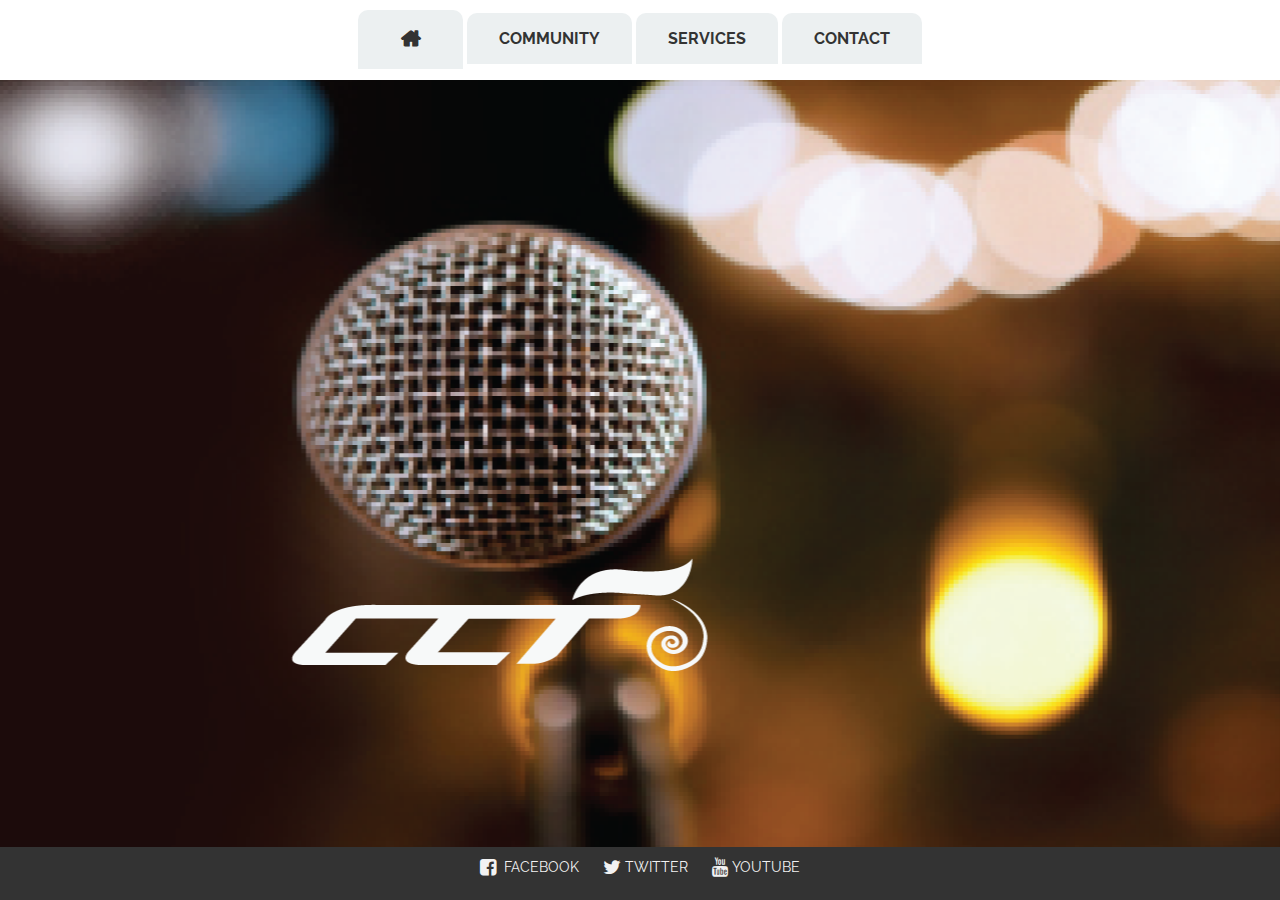
<file: projects/ccf/index.html>
<!doctype html> 
<html>    
    <head>     
        <meta charset="utf-8"> 
        <title>HOME</title>    
        <!-- Created by Asey Lio  --> 
        <meta name="description" content="">
        <meta name="viewport" content="width=device-width, initial-scale=1">
        <link rel="apple-touch-icon" href="apple-touch-icon.png">
        <!-- Place favicon.ico in the root directory -->
        <link rel="stylesheet" type="text/css" href="//fonts.googleapis.com/css?family=Raleway" />
        <link href="https://fonts.googleapis.com/css?family=Sansita+One" rel="stylesheet">
        <link rel="stylesheet" href="css/font_awesome/css/font-awesome.min.css">        
        <link rel="stylesheet" href="css/main.css">
        <link rel="stylesheet" href="css/custom.css">  
        <link rel="stylesheet" href="css/audio-player.css"> 
    </head>   
    <body>                
       <header class="clearfix">         
          <div class="header-wrapper clearfix">   
            <i class="fa fa-bars fa-lg" id="hamburger"></i>
          </div>             
          <nav id="cbp-hrmenu" class="cbp-hrmenu hamburger">
            <ul class="sub-menu">                              
              <li class="church">                
                <a href="index.html" id="churchClick" class="fa fa-home fa-lg"></a>
                <div class="cbp-hrsub">
                  <div class="cbp-hrsub-inner"> 
                    <h1><a href="index.html">What's On?</a></h1> 
                    <div>                    
                      <ul>
                        <li><a href="#freedom" class="slide-section" style="font-weight:bold"></a></li>
                      </ul>               
                    </div>
                    <div>                    
                      <ul>
                        <li><a href="#freedom" class="slide-section">Freedom</a></li>
                      </ul>               
                    </div>
                    <div>                     
                      <ul>
                        <li><a href="#marriage" class="slide-section">Music</a></li>
                      </ul>                   
                    </div>
                    <div>                     
                      <ul> 
                        <li><a href="#youth" class="slide-section">Youth</a></li>
                      </ul>                     
                    </div>                
                </div><!-- /cbp-hrsub -->
              </li>
             <li class="comm">
                <a href="community.html" id="commClick">COMMUNITY</a>
                <div class="cbp-hrsub">
                  <div class="cbp-hrsub-inner">
                    <h1><a href="community.html">Who Are We?</a></h1> 
                    <div>                    
                      <ul>
                        <li><a href="#freedom" class="slide-section" style="font-weight:bold"></a></li>
                      </ul>               
                    </div>
                    <div>                     
                      <ul>
                        <li><a href="#pastors">Organisation</a></li>
                      </ul>                     
                    </div>
                    <div>                      
                      <ul>
                        <li><a href="#team">Team</a></li>
                      </ul>                     
                    </div><!-- /cbp-hrsub-inner -->
                </div><!-- /cbp-hrsub -->
              </li>
              <li class="opshop"> 
                <a href="service.html" id="opshopClick">SERVICES</a>
                <div class="cbp-hrsub">
                  <div class="cbp-hrsub-inner"> 
                    <h1><a href="opshop.html">Discover</a></h1> 
                    <div>                    
                      <ul>
                        <li><a href="#freedom" class="slide-section" style="font-weight:bold"></a></li>
                      </ul>               
                    </div>                  
                    <div>                    
                      <ul>
                        <li><a href="#apparel">Budgeting</a></li>
                      </ul> 
                    </div>
                    <div>                     
                      <ul>
                        <li><a href="#furniture">Kitchen</a></li>
                      </ul>
                    </div>
                    <div>                      
                      <ul> 
                        <li><a href="#shoes">Opshop</a></li>
                      </ul> 
                    </div>
                    <div>                    
                      <ul>
                        <li><a href="#tools">Youth Programmes</a></li>
                      </ul>
                    </div>
                  </div><!-- /cbp-hrsub-inner -->
                </div><!-- /cbp-hrsub -->
              </li> 
               <li class="cont">
                <a href="contact.html" id="contactClick">CONTACT</a>
                <div class="cbp-hrsub">
                  <div class="cbp-hrsub-inner"> 
                    <h1><a href="contact.html">Connect</a></h1> 
                    <div>                    
                      <ul>
                        <li><a href="#freedom" class="slide-section" style="font-weight:bold"></a></li>
                      </ul>               
                    </div>
                    <div>                     
                      <ul> 
                        <li><a href="#follow">Follow Us</a></li>
                      </ul> 
                    </div> 
                    <div>                   
                      <ul>
                        <li><a href="#location">Location</a></li>
                      </ul>                      
                    </div>
                    <div>                     
                      <ul>
                        <li><a href="#office">Office</a></li>
                      </ul>
                    </div>
                  </div><!-- /cbp-hrsub-inner -->
                </div><!-- /cbp-hrsub -->
              </li>
            </ul>
          </nav>          
        </header>    

        <main class="parallax">    
          <!-- <div class="se-pre-con"></div>       -->
            <div id="group1" class="parallax__group">
              <section id="home2">                    
                <div class="parallax__layer parallax__layer--base"></div> 
              </section>              
            </div>

            <div id="freedom" class="parallax__group">
              <section id="community2">
                <div class="parallax__layer parallax__layer--base">
                  <!-- <div class="asideRight">CONTENT</div> -->
                </div>

                <div class="parallax__layer parallax__layer--back">
                  <div class="title">FREEDOM<br><br>
                    Therapy | Potluck | Fun Nights<br><br><br><p>
                    Lorem ipsum dolor sit amet, consectetur adipisicing elit. Eum eveniet eligendi deleniti totam. 
                    </p>
                  </div>
                </div>
              </section>           
            </div>           
            
            <div id="marriage" class="parallax__group">  
              <section id="church2">
                <div class="parallax__layer parallax__layer--fore">
                  <!-- <div class="asideRight">CONTENT</div> -->
                </div>
                <div class="parallax__layer parallax__layer--base">
                 <svg id="curveUpColor" xmlns="http://www.w3.org/2000/svg" version="1.1" width="100%" height="100" viewBox="0 0 100 100" fill="#ecf0f1" preserveAspectRatio="none" style="margin-top:-142px">
                  <path d="M0 100 C 20 0 50 0 100 100 Z"/> 
                </svg>                           
                  <div class="title">MUSIC<br><br>
                      Connect | Get Involved | Community<br><br><br>
                    <p>
                    Lorem ipsum dolor sit amet, consectetur adipisicing elit. Debitis suscipit esse, reiciendis deleniti. 
                    </p>
                  </div>
                </div>
              </section>  
              <svg id="curveDownColor" xmlns="http://www.w3.org/2000/svg" version="1.1" width="100%" height="100" viewBox="0 0 100 100" fill="#ecf0f1" preserveAspectRatio="none">
                <path d="M0 0 C 50 100 80 100 100 0 Z"/> <!-- ### section -->
              </svg>            
            </div>

            <div id="youth" class="parallax__group">
              <section id="gallery2">
                <div class="parallax__layer parallax__layer--base">
                  <!-- <div class="asideLeft">IMGS</div> -->
                </div>
                <div class="parallax__layer parallax__layer--back">
                  <div class="title">YOUTH<br><br>
                  10 - 12yrs | 13 - 18yrs | 19yrs +
                  </div><br><br>
                </div>
                <div id="gallery2" class="parallax__layer parallax__layer--deep">
                </div>
              </section>
            </div>          

        </main>
        <footer>
          <div class="nav-menu" class="clearfix">
                  <a href="#">
                    <i class="fa fa-facebook-square fa-lg" aria-hidden="true"></i><span>&nbsp;&nbsp;FACEBOOK</span>
                  </a>               
                  <a href="#">
                    <i class="fa fa-twitter fa-lg" aria-hidden="true"></i><span class="sm"><span>&nbsp;TWITTER</span>
                  </a>
                  <a href="#">
                    <i class="fa fa-youtube fa-lg" aria-hidden="true"></i><span>&nbsp;YOUTUBE</span>
                  </a>             
            </div>
        </footer>         
    
        <script src="js/jquery-3.1.1.min.js"></script>
        <script src="js/cross-browser.js"></script>
        <script src="js/main.js"></script>           
    </body>   
</html>
</file>
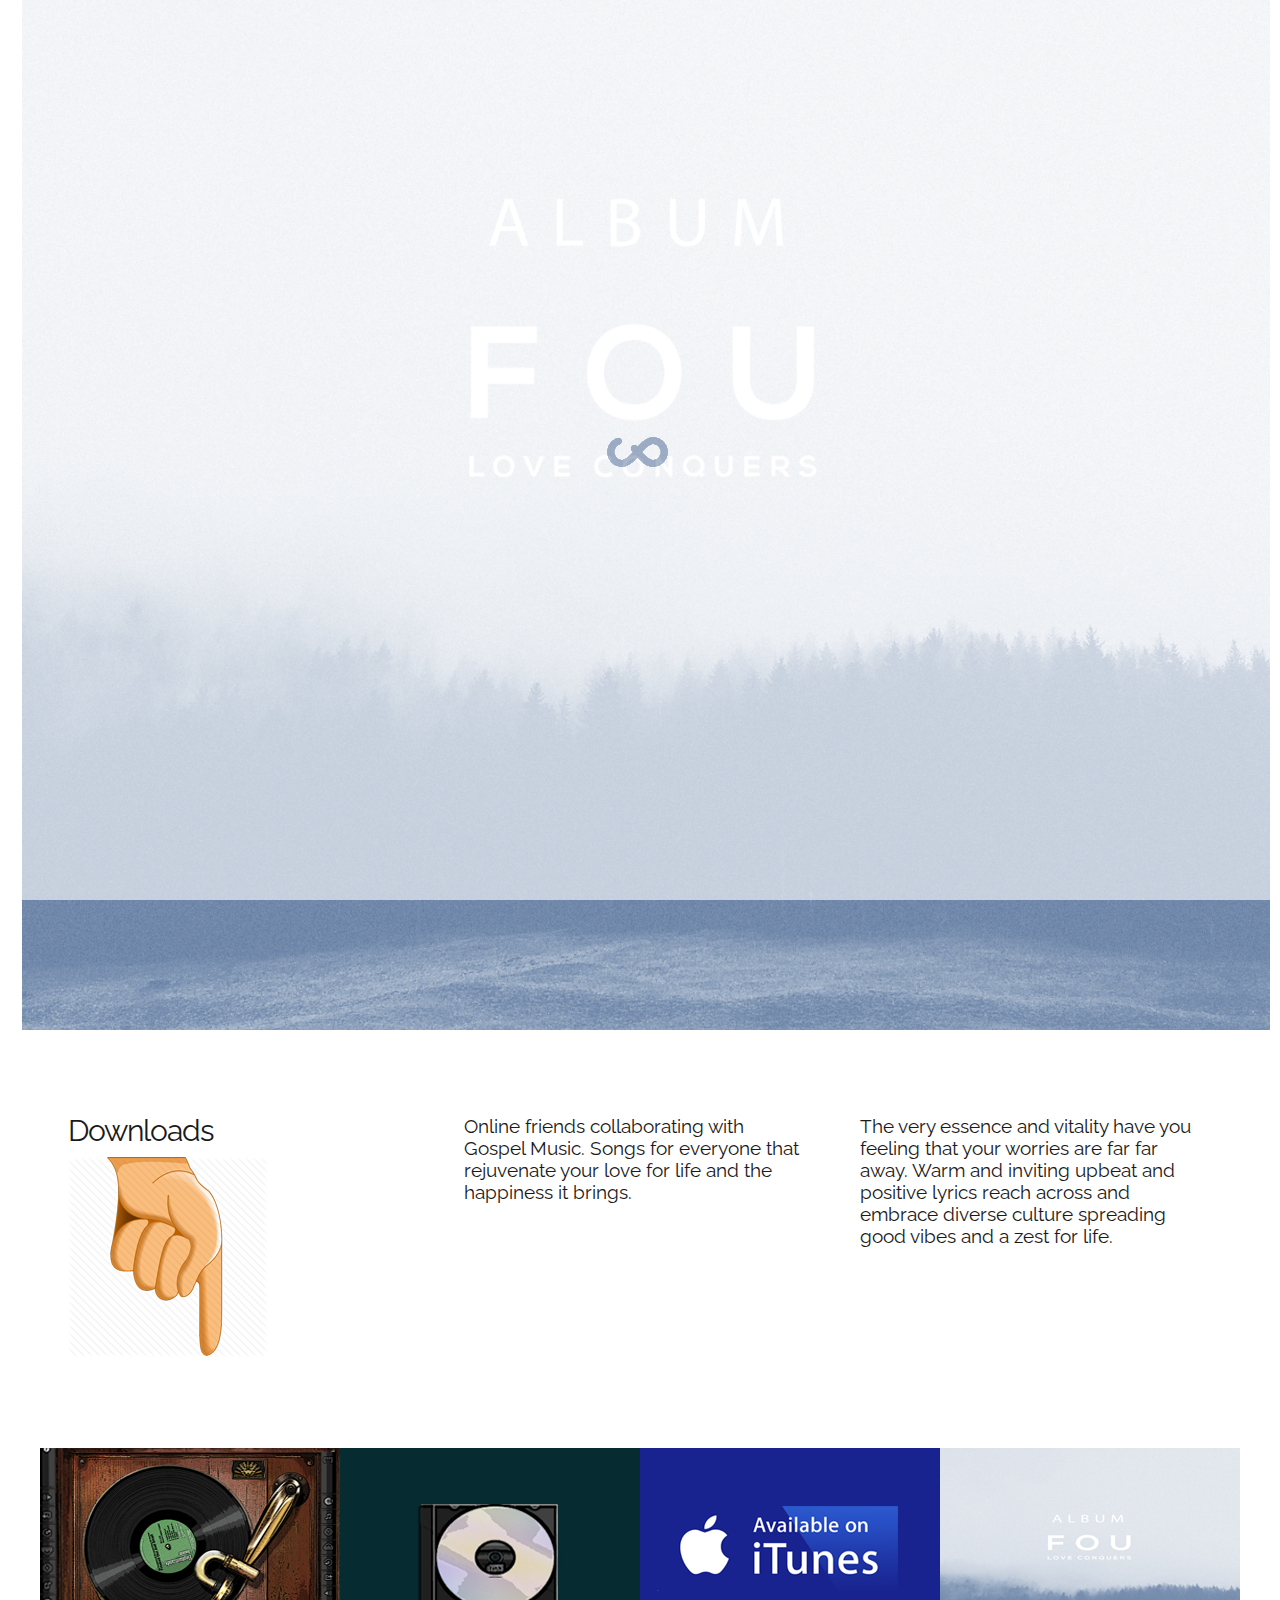
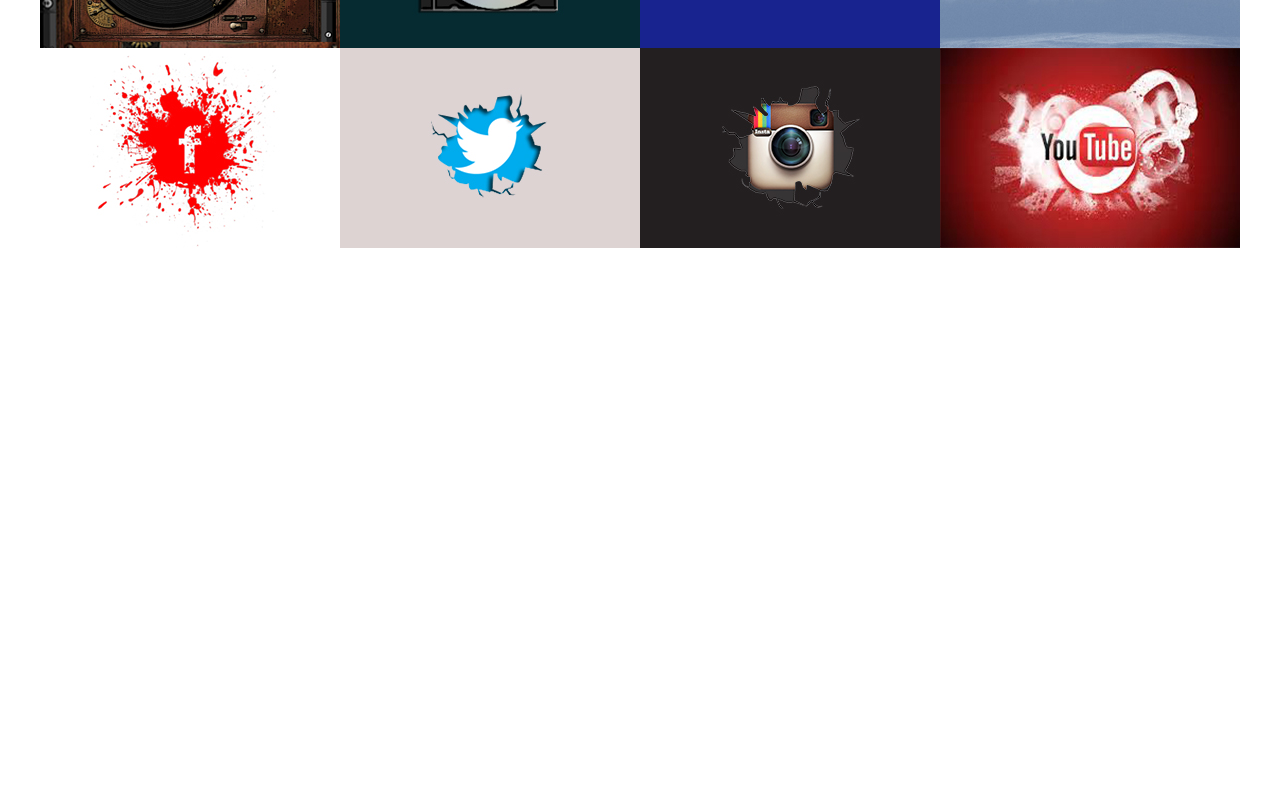
<file: projects/fou/index.html>
<!doctype html>
<html>
<head> 
    <meta charset="utf-8">
    <title>Fou</title>
    <meta name="viewport" content="width=device-width, initial-scale=1.0, maximum-scale=1"> 
    <link rel="stylesheet" type="text/css" href="http://fonts.googleapis.com/css?family=Raleway" />       
    <link rel="stylesheet" href="files/css/style.css">
</head>
<body> 
<!-- WRAPPER -->
<div class="wrapper"> 
    <div id="home">
        <img src="files/images/Theme12.jpg">        
    </div>
    <div class="heading section">
        <!-- <h1><span>New Album</span></h1> -->
        <!-- <hr> -->
    </div>
    <!-- CONTENT --> 
    <div class="content">
        <!-- section -->
        <div class="section">
            <div class="col span_4_of_12">
                <h3>Downloads</h3>
                <img src="files/images/finger.png">
            </div>
            <div class="col span_4_of_12">
                <p>Online friends collaborating with Gospel Music. Songs for everyone that rejuvenate your love for life and the happiness it brings. </p>
            </div>
            <div class="col span_4_of_12">
                <p>The very essence and vitality have you feeling that your worries are far far away. Warm and inviting upbeat and positive lyrics reach across and embrace diverse culture spreading good vibes and a zest for life. </p>
            </div>
        </div>
        <!-- /.section -->
        <!-- section: PORTFOLIO -->
        <div class="section portfolio">
            <div class="work">
                <img src="files/images/works/work-3.jpg" alt="">
                <div class="mask">                    
                    <a href="http://fou-music.bandcamp.com/album/vinyl-limited-edition-ep" target="_blank">VINYL <br>EP Limited Edition </a>
                </div>
            </div>
            <div class="work">
                <img src="files/images/works/work-4.jpg" alt="">
                <div class="mask">
                    <!--<a href="http://members.cdbaby.com/cd-baby-cost.aspx" target="_blank">Available in CD</a>-->
                    <a href="https://fou-music.bandcamp.com/album/cd-limited-edition-ep" target="_blank">CD <br>EP Limited Edition</a>
                </div>
            </div>
              <div class="work">
                <img src="files/images/works/work-2.jpg" alt="">
                <div class="mask">                    
                    <a href="https://itunes.apple.com/au/album/the-nails/id1141553636?i=1141553995" target="_blank">Compilation Album</a>
                </div>
            </div> 
              <div class="work">
                <img src="files/images/works/work-11.jpg" alt="">
                <div class="mask">
                    <a href="https://itunes.apple.com/us/album/love-conquers/id1158505453" target="_blank">Itunes<br>"Album" Release</a>                   
                </div>
            </div>
            <div class="work">
                <img src="files/images/works/work-5.jpg" alt="">
                <div class="mask">
                    <a href="https://www.facebook.com/pages/FOU/142984872416490?sk=timeline&ref=page_internal" alt="" style="border-left:1px solid grey;" target="_blank">follow us</a>
                </div>
            </div>
            <div class="work">
                <img src="files/images/works/work-6.jpg" alt="">
                <div class="mask">
                    <a href="https://twitter.com/fou_1" target="_blank">follow for follow</a>
                </div>
            </div>
            <div class="work">
                <img src="files/images/works/work-7.jpg" alt="">
                <div class="mask">
                    <a href="https://instagram.com/fou_music" target="_blank">follow us</a>
                </div>
            </div>
            <div class="work">
                <img src="files/images/works/work-8.jpg" alt="">
                <div class="mask">
                    <a href="https://www.youtube.com/user/fon8r/videos" target="_blank">Videos</a>
                </div>
            </div>           
        </div>       
        <!-- section: PORTFOLIO -->
        <div class="section services aligned center">          
           <!--  <div class="col span_4_of_12">
                <h4>Songwriting</h4>
                <p class="fs18">Previously signed to Pagan Records | EMI as a songwriter</p>
            </div>
            <div class="col span_4_of_12">
                <h4>Music Production</h4>
                <p>Worked with New Zealand's Elite</p>
            </div>
            <div class="col span_4_of_12">
                <h4>Music Licensing</h4>
                <p class="fs18">Radio & TV</p>
            </div> -->
        </div>
        <!-- /.services -->
    </div>
    <!-- /.content -->
    <div class="fpadding cf"></div>
</div>
<!-- /.wrapper -->
<!-- FOOTER -->
<footer class="footer">
    <div class="section">
        <div class="col span_5_of_12 auto">
            <h5>FOU</h5>
            <p>Radio Friendly Music &copy; 2016</p>            
        </div>
    </div>
</footer>
<!-- /.footer -->
<!-- Preloader -->
<div class="preloader"></div>
<script src="files/js/jquery-2.1.3.min.js"></script>
<script src="files/js/jquery.plugins.js"></script>
<script src="files/js/custom.js"></script>
</body>
</html>
</file>
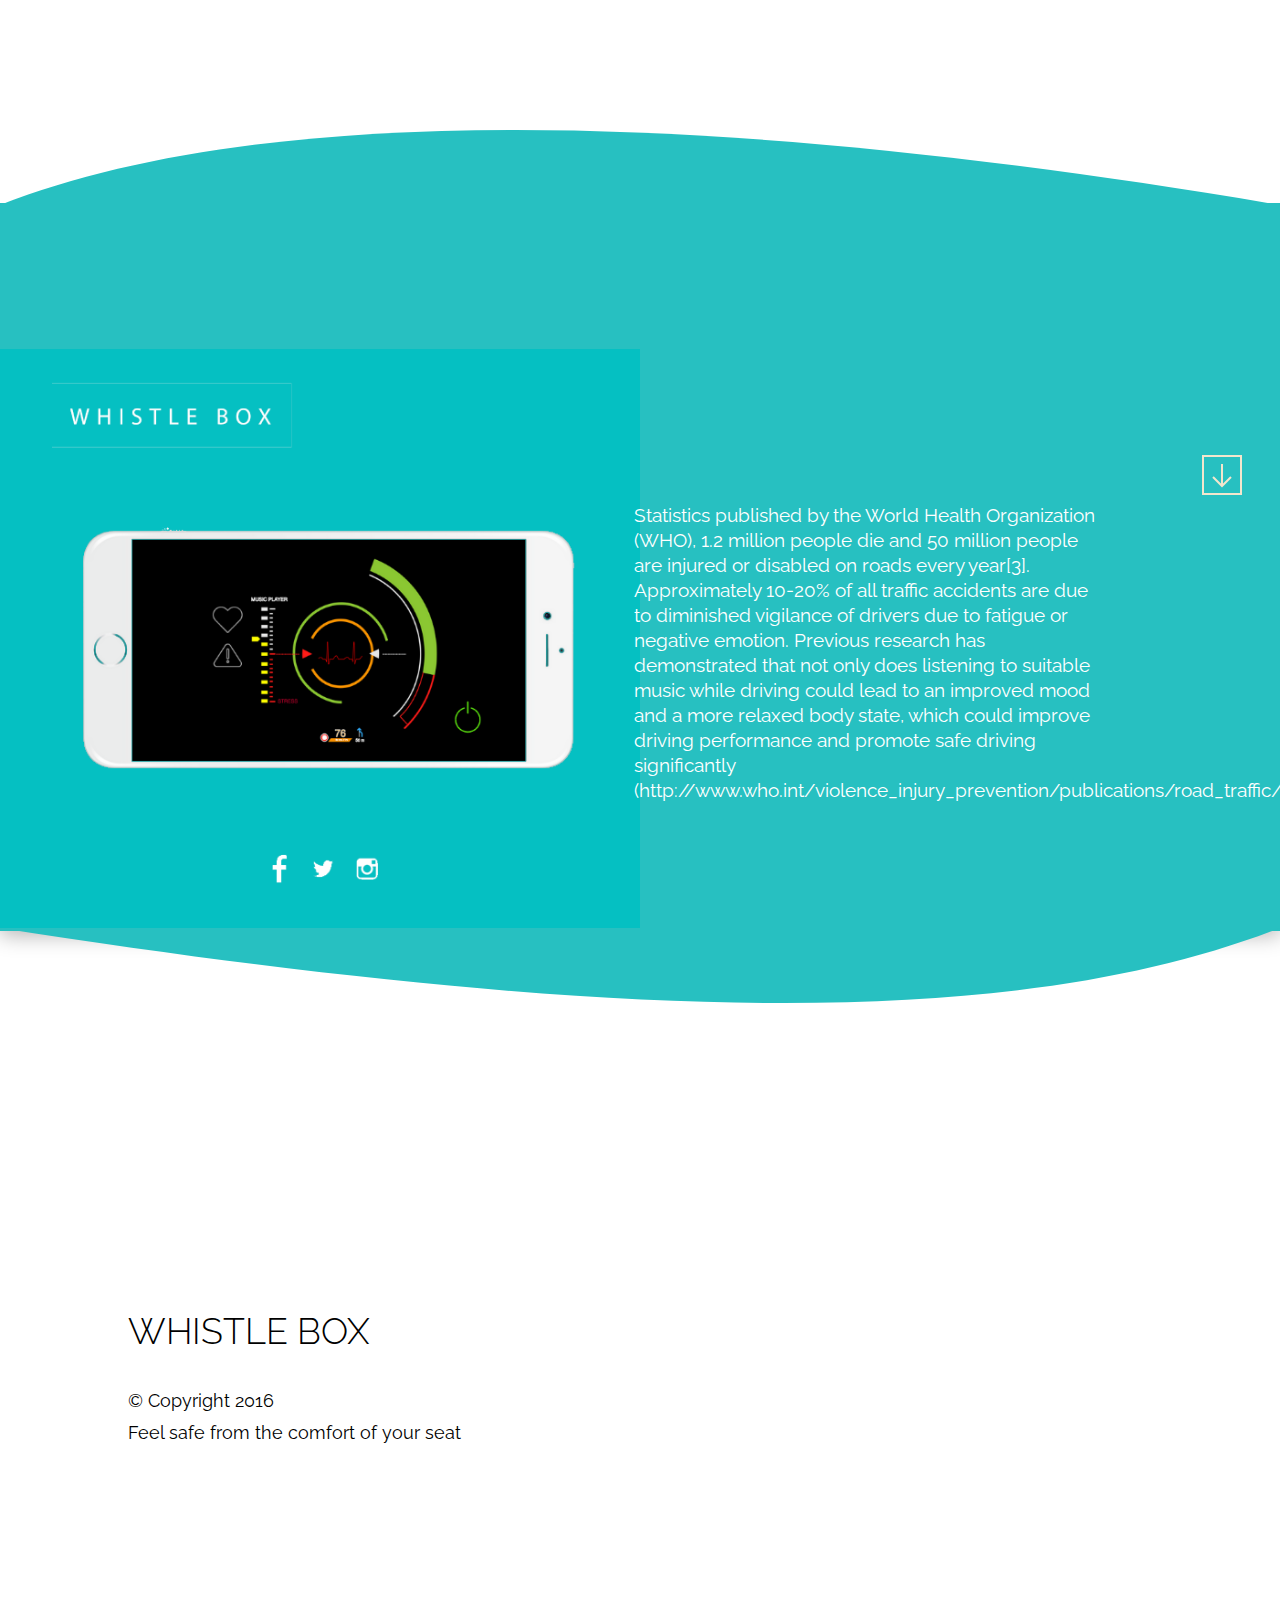
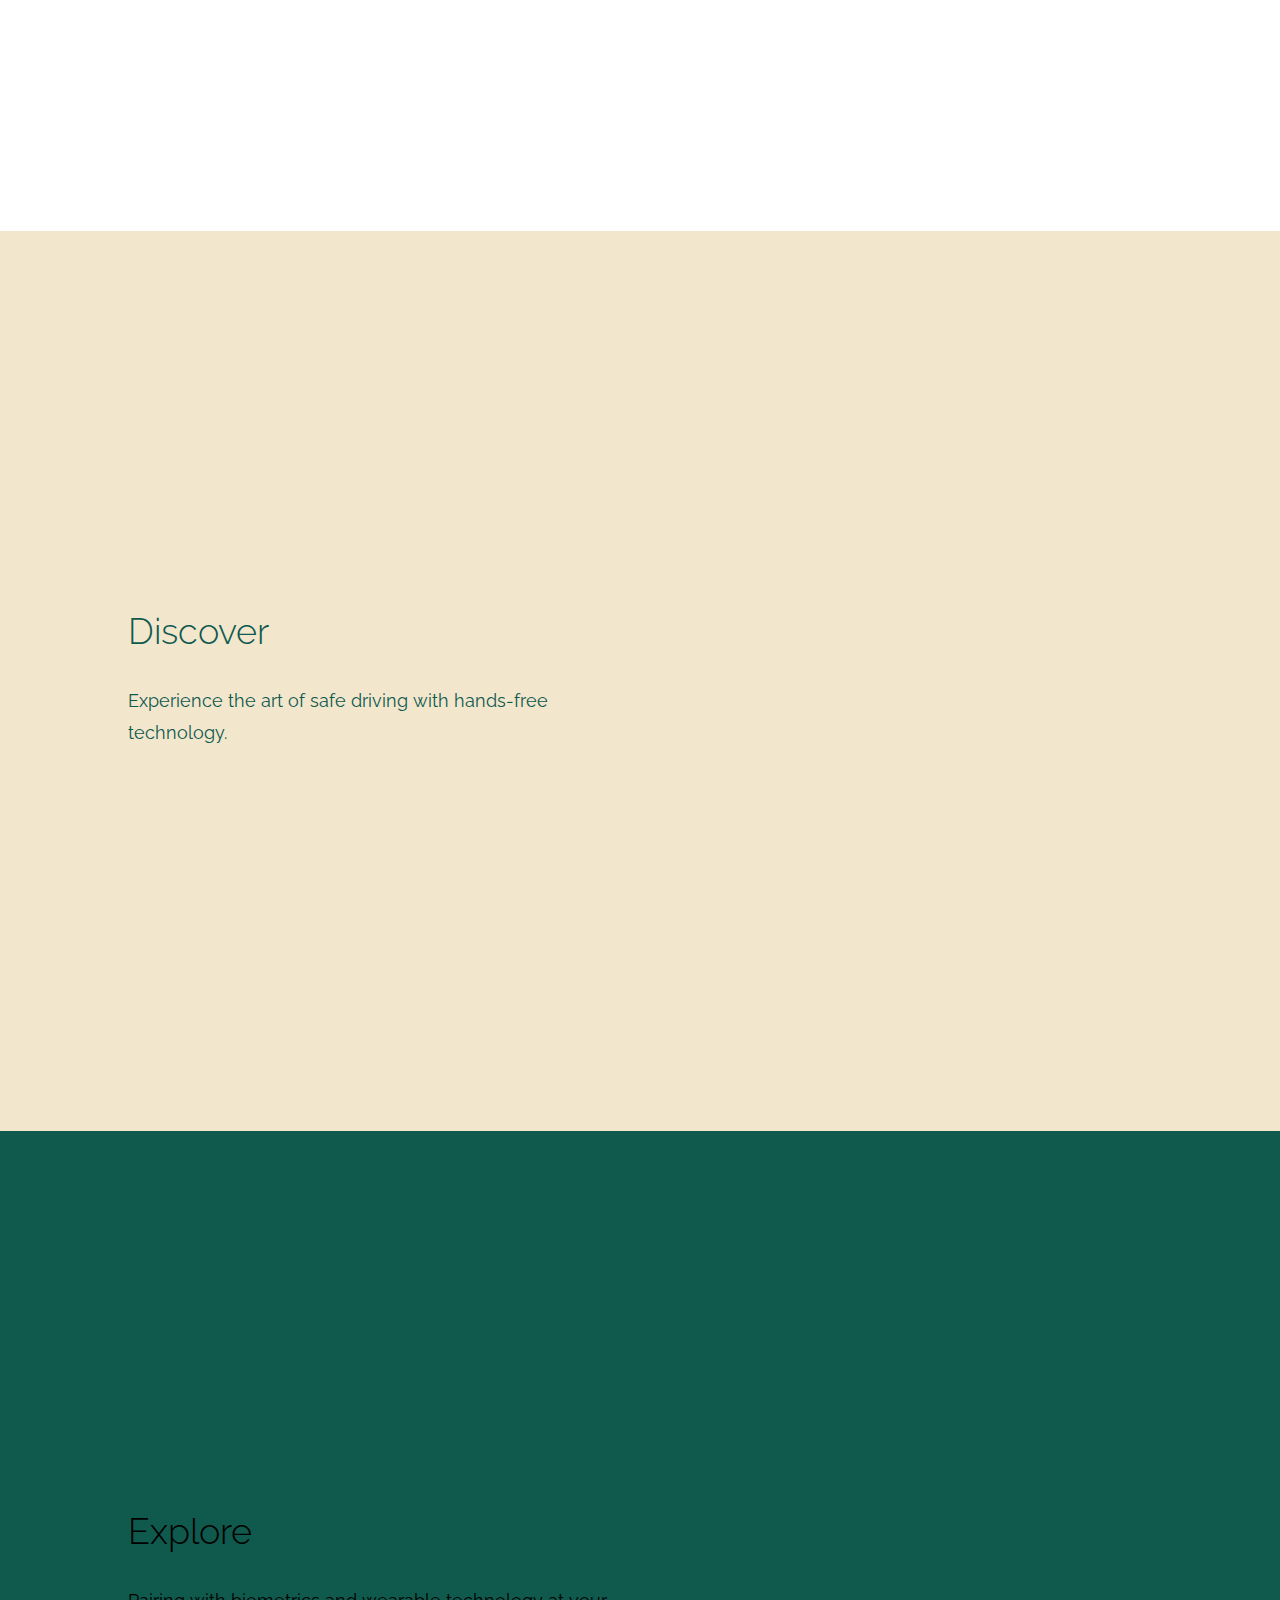
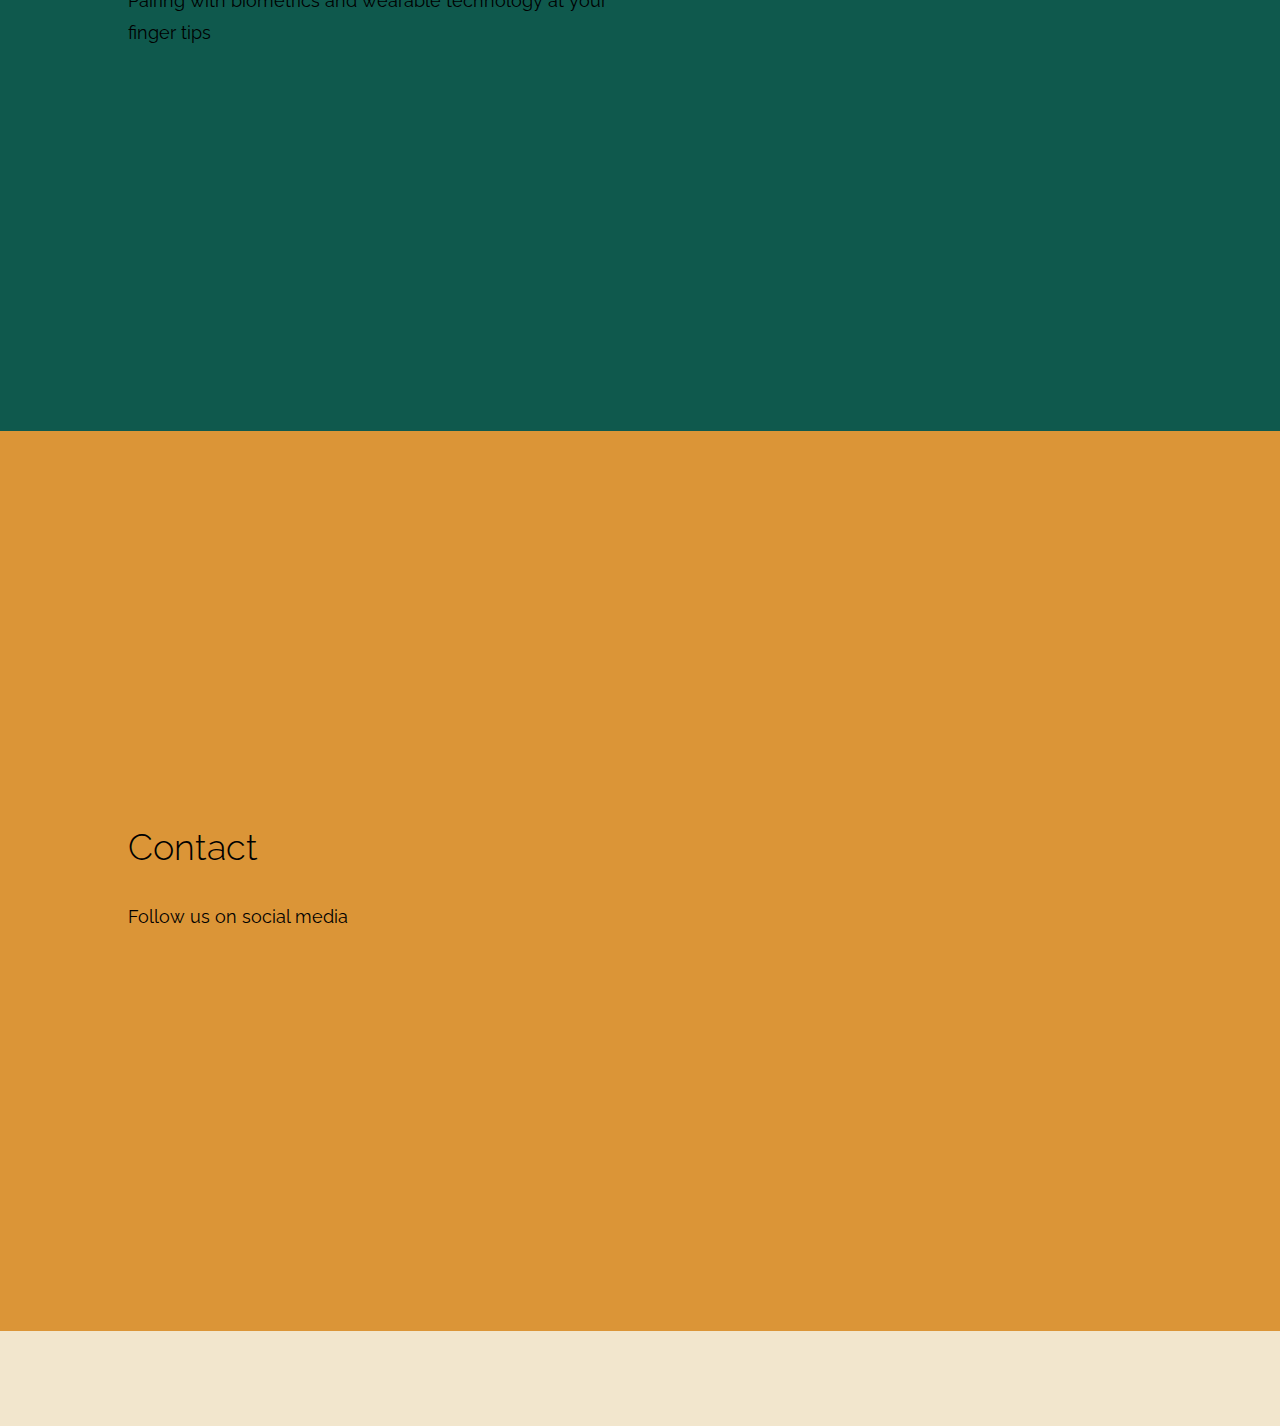
<file: projects/whistlebox/index.html>
<!doctype html>
<html lang="en" class="no-js">
<head>  
	<meta charset="UTF-8">
	<meta name="viewport" content="width=device-width, initial-scale=1">
	<link rel="stylesheet" type="text/css" href="//fonts.googleapis.com/css?family=Raleway" />

	<link rel="stylesheet" href="css/reset.css"> <!-- CSS reset -->
	<link rel="stylesheet" href="css/style.css"> <!-- Resource style -->
	<script src="js/modernizr.js"></script> <!-- Modernizr -->
  	
	<title>Whistle Box</title> 
</head>  
<body>
	<div id="gap"></div>
	<header class="cd-header" data-type="slider-item" style="background-color:#fff; margin-top:-245px;">		
		<svg id="curveUpColor" xmlns="http://www.w3.org/2000/svg" version="1.1" width="100%" height="100" viewBox="0 0 100 100" fill="#27c0c1" preserveAspectRatio="none" style="margin-top:200px;">
                  <path d="M0 100 C 20 0 54 0 100 100 Z"/> 
                </svg> 
		<!-- <h1>Prototype</h1> -->
		<div id="fillIt" style="background-color:#27c0c1; margin-top:-5px;">
			<img src="img/6.png" alt="img01" style="width:50%; margin-top:146px;">	
			<p>
					Statistics published by the World Health Organization (WHO), 1.2 million people die and 50 million people are injured or disabled on roads every year[3]. Approximately 10-20% of all traffic accidents are due to diminished vigilance of drivers due to fatigue or negative emotion. Previous research has demonstrated that not only does listening to suitable music while driving could lead to an improved mood and a more relaxed body state, which could improve driving performance and promote safe driving significantly 
					(http://www.who.int/violence_injury_prevention/publications/road_traffic/world_report/summary_en_rev.pdf)
				</p>						
		</div>
		<!-- <img src="img/6.png" alt="img01" style="width:40%; margin-top:-4px;"> -->
		<svg id="curveDownColor" xmlns="http://www.w3.org/2000/svg" version="1.1" width="100%" height="100" viewBox="0 0 100 100" fill="#27c0c1" preserveAspectRatio="none" style="position:absolute; margin-top:-3px; margin-left:-0px;">
                <path d="M0 0 C 50 100 80 100 100 0 Z"/> <!-- ### section -->
              </svg> 
	</header>
	
	<section class="cd-fixed-background img-1" data-type="slider-item">
		<div class="cd-content">
			<h2>WHISTLE BOX</h2>
			<p>© Copyright 2016<br>Feel safe from the comfort of your seat</p>
		</div>
	</section>

	<section class="cd-fixed-background img-2" data-type="slider-item">
		<div class="cd-content light-background">
			<h2>Discover</h2>
			<p>Experience the art of safe driving with hands-free technology.</p>
		</div>
	</section>

	<section class="cd-fixed-background img-3" data-type="slider-item">
		<div class="cd-content">
			<h2>Explore</h2>
			<p>Pairing with biometrics and wearable technology at your finger tips</p>
		</div>
	</section>

	<section class="cd-fixed-background img-4" data-type="slider-item">
		<div class="cd-content">
			<h2>Contact</h2>
			<p>Follow us on social media</p>
		</div>
	</section>

	<nav>
		<ul class="cd-vertical-nav">
			<li><a href="#0" class="cd-prev inactive">Next</a></li>
			<li><a href="#0" class="cd-next">Prev</a></li>
		</ul> <!-- cd-vertical-nav -->
	</nav> 
<script src="js/jquery-2.1.1.js"></script>
<script src="js/main.js"></script> <!-- Resource jQuery -->
</body>
</html>
</file>
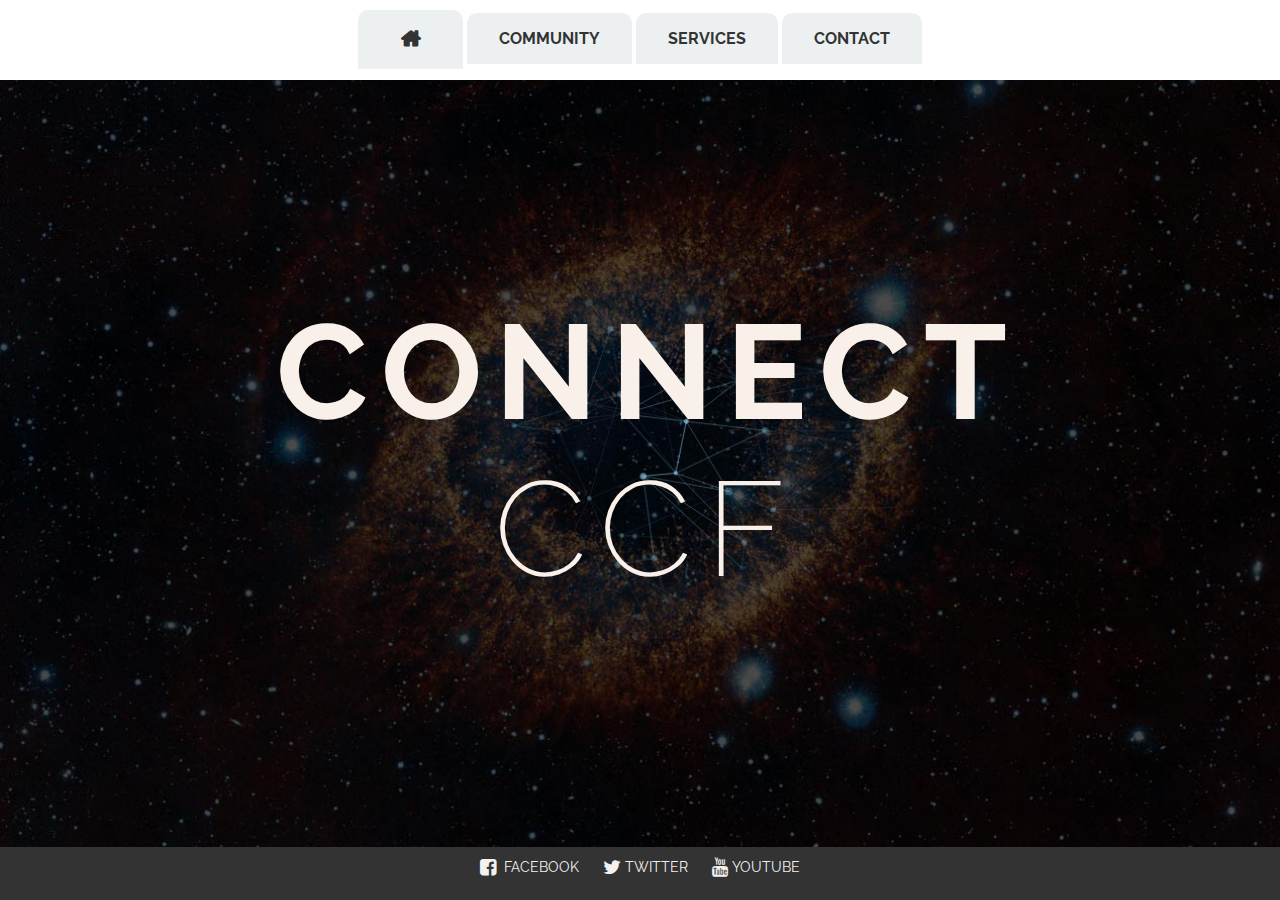
<file: projects/ccf/contact.html>
<!doctype html>
<html>  
    <head> 
        <meta charset="utf-8">   
        <title>CONTACT US</title>     
        <!-- Created by Asey Lio  -->   
        <meta name="description" content="">
        <meta name="viewport" content="width=device-width, initial-scale=1">
        <link rel="apple-touch-icon" href="apple-touch-icon.png">
        <!-- Place favicon.ico in the root directory -->
        <link rel="stylesheet" type="text/css" href="//fonts.googleapis.com/css?family=Raleway" />
        <link href="https://fonts.googleapis.com/css?family=Sansita+One" rel="stylesheet">
        <link rel="stylesheet" href="css/font_awesome/css/font-awesome.min.css">        
        <link rel="stylesheet" href="css/main.css">
        <link rel="stylesheet" href="css/custom.css"> 
        <link rel="stylesheet" type="text/css" href="css/normalize.css"/>
        <link rel="stylesheet" type="text/css" href="css/component.css" />
        <link rel="stylesheet" type="text/css" href="css/demo.css"/>   
        <link href='http://fonts.googleapis.com/css?family=Raleway:200,400,800|Clicker+Script' rel='stylesheet' type='text/css'>  
    </head> 
    <body>      
         <header class="clearfix">         
          <div class="header-wrapper clearfix">   
            <i class="fa fa-bars fa-lg" id="hamburger"></i>
          </div>             
          <nav id="cbp-hrmenu" class="cbp-hrmenu hamburger">
            <ul class="sub-menu">                              
              <li class="church">                
                <a href="index.html" id="churchClick" class="fa fa-home fa-lg"></a>
                <div class="cbp-hrsub">
                  <div class="cbp-hrsub-inner"> 
                    <h1><a href="index.html">What's On?</a></h1> 
                    <div>                    
                      <ul>
                        <li><a href="#freedom" class="slide-section" style="font-weight:bold"></a></li>
                      </ul>               
                    </div>
                    <div>                    
                      <ul>
                        <li><a href="#freedom" class="slide-section">Freedom</a></li>
                      </ul>               
                    </div>
                    <div>                     
                      <ul>
                        <li><a href="#marriage" class="slide-section">Music</a></li>
                      </ul>                   
                    </div>
                    <div>                     
                      <ul> 
                        <li><a href="#youth" class="slide-section">Youth</a></li>
                      </ul>                     
                    </div>                
                </div><!-- /cbp-hrsub -->
              </li>
             <li class="comm">
                <a href="community.html" id="commClick">COMMUNITY</a>
                <div class="cbp-hrsub">
                  <div class="cbp-hrsub-inner">
                    <h1><a href="community.html">Who Are We?</a></h1> 
                    <div>                    
                      <ul>
                        <li><a href="#freedom" class="slide-section" style="font-weight:bold"></a></li>
                      </ul>               
                    </div>
                    <div>                     
                      <ul>
                        <li><a href="#pastors">Organisation</a></li>
                      </ul>                     
                    </div>
                    <div>                      
                      <ul>
                        <li><a href="#team">Team</a></li>
                      </ul>                     
                    </div><!-- /cbp-hrsub-inner -->
                </div><!-- /cbp-hrsub -->
              </li>
              <li class="opshop"> 
                <a href="service.html" id="opshopClick">SERVICES</a>
                <div class="cbp-hrsub">
                  <div class="cbp-hrsub-inner"> 
                    <h1><a href="opshop.html">Discover</a></h1> 
                    <div>                    
                      <ul>
                        <li><a href="#freedom" class="slide-section" style="font-weight:bold"></a></li>
                      </ul>               
                    </div>                  
                    <div>                    
                      <ul>
                        <li><a href="#apparel">Budgeting</a></li>
                      </ul> 
                    </div>
                    <div>                     
                      <ul>
                        <li><a href="#furniture">Kitchen</a></li>
                      </ul>
                    </div>
                    <div>                      
                      <ul> 
                        <li><a href="#shoes">Opshop</a></li>
                      </ul> 
                    </div>
                    <div>                    
                      <ul>
                        <li><a href="#tools">Youth Programmes</a></li>
                      </ul>
                    </div>
                  </div><!-- /cbp-hrsub-inner -->
                </div><!-- /cbp-hrsub -->
              </li> 
               <li class="cont">
                <a href="contact.html" id="contactClick">CONTACT</a>
                <div class="cbp-hrsub">
                  <div class="cbp-hrsub-inner"> 
                    <h1><a href="contact.html">Connect</a></h1> 
                    <div>                    
                      <ul>
                        <li><a href="#freedom" class="slide-section" style="font-weight:bold"></a></li>
                      </ul>               
                    </div>
                    <div>                     
                      <ul> 
                        <li><a href="#follow">Follow Us</a></li>
                      </ul> 
                    </div> 
                    <div>                   
                      <ul>
                        <li><a href="#location">Location</a></li>
                      </ul>                      
                    </div>
                    <div>                     
                      <ul>
                        <li><a href="#office">Office</a></li>
                      </ul>
                    </div>
                  </div><!-- /cbp-hrsub-inner -->
                </div><!-- /cbp-hrsub -->
              </li>
            </ul>
          </nav>          
        </header>    
    
        <main class="parallax">
          <div id="follow" class="parallax__group">
            <section id="home5">                    
              <div class="parallax__layer parallax__layer--base">                    
                <div class="container demo-1">
                  <div class="content">
                    <div id="large-header" class="large-header">
                      <canvas id="demo-canvas"></canvas>
                      <h1 class="main-title">Connect <span class="thin">CCF</span></h1>
                    </div>                   
                  </div>                              
                </div><!-- /container -->
              </div>
            </section>
            <svg id="curveDownColor" xmlns="http://www.w3.org/2000/svg" version="1.1" width="100%" height="100" viewBox="0 0 100 100" fill="#fff" preserveAspectRatio="none">
                <path d="M0 0 C 50 100 80 100 100 0 Z"/> <!-- ### section -->
              </svg> 
          </div>

          <div id="location" class="parallax__group">
            <section id="opshop5">
              <div class="parallax__layer parallax__layer--back">              
                <div class="title">LOCATION<br><br><p>
                  Lorem ipsum dolor sit amet, consectetur adipisicing elit. Aut vel eveniet, dicta necessitatibus, alias blanditiis assumenda.
                  </p>
                </div>
              </div>
              <div class="parallax__layer parallax__layer--base">
                <!-- <div class="asideLeft">CONTENT</div> -->
              </div>
            </section>
          </div>

          <div id="office" class="parallax__group">
            <section id="church5" class="parallax__group">           
              <div class="parallax__layer parallax__layer--base"> 
              <svg id="curveUpColor" xmlns="http://www.w3.org/2000/svg" version="1.1" width="100%" height="100" viewBox="0 0 100 100" fill="#fff" preserveAspectRatio="none" style="margin-top:-142px">
                  <path d="M0 100 C 20 0 50 0 100 100 Z"/> 
                </svg>               
                <div class="title">OFFICE<br><br>
                    Connect | Get Involved | Community<br><br><br>
                  <p>
                  Lorem ipsum dolor sit amet, consectetur adipisicing elit. Debitis suscipit esse, reiciendis deleniti. 
                  </p>
                </div>
              </div>
            </section>
          </div>      
        </main>

        <footer>
          <div class="nav-menu" class="clearfix">
                  <a href="#">
                    <i class="fa fa-facebook-square fa-lg" aria-hidden="true"></i><span>&nbsp;&nbsp;FACEBOOK</span>
                  </a>               
                  <a href="#">
                    <i class="fa fa-twitter fa-lg" aria-hidden="true"></i><span class="sm"><span>&nbsp;TWITTER</span>
                  </a>
                  <a href="#">
                    <i class="fa fa-youtube fa-lg" aria-hidden="true"></i><span>&nbsp;YOUTUBE</span>
                  </a>             
            </div>
        </footer>        
          
        <script src="js/jquery-3.1.1.min.js"></script>
        <script src="js/cross-browser.js"></script>
        <script src="js/main.js"></script>     
        <script src="js/TweenLite.min.js"></script>
        <script src="js/EasePack.min.js"></script>
        <script src="js/rAF.js"></script>
        <script src="js/demo-1.js"></script>
    </body>   
</html>
</file>
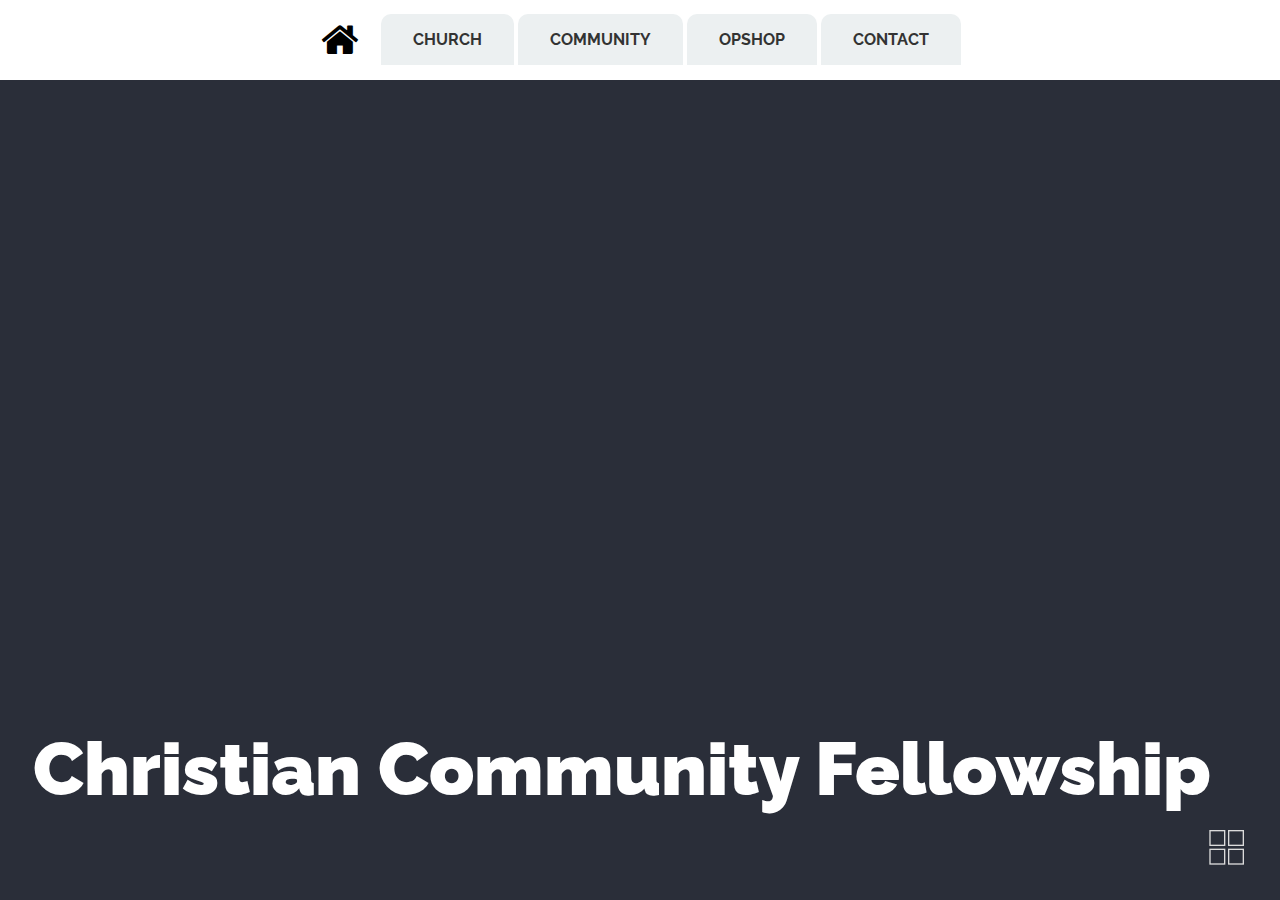
<file: projects/ccf/index2.html>
<!doctype html>
<html>   
    <head>  
      <meta charset="UTF-8" /> 
      <meta http-equiv="X-UA-Compatible" content="IE=edge">
      <meta name="viewport" content="width=device-width, initial-scale=1">
      <title>Welcome</title>  
      <link rel="shortcut icon" href="../favicon.ico">
      <link rel="stylesheet" type="text/css" href="//fonts.googleapis.com/css?family=Raleway" />
      <link href="https://fonts.googleapis.com/css?family=Sansita+One" rel="stylesheet">
      <link rel="stylesheet" href="css/font_awesome/css/font-awesome.min.css">        
      <link rel="stylesheet" href="css/main.css">
      <link rel="stylesheet" href="css/custom.css"> 
      <link rel="stylesheet" type="text/css" href="css/normalize.css" />
      <link rel="stylesheet" type="text/css" href="css/demo.css" /> 
      <link rel="stylesheet" type="text/css" href="css/layout-simple.css" />
      <!-- <link rel="stylesheet" href="css/reset.css"> <!-- CSS reset --> 
      <link rel="stylesheet" href="css/style.css"> <!-- Resource style -->  
      <!--[if IE]>
      <script src="http://html5shiv.googlecode.com/svn/trunk/html5.js"></script>
      <![endif]--> 
    </head> 
    <body>      
      <header class="clearfix">         
          <div class="header-wrapper clearfix">   
            <i class="fa fa-bars fa-lg" id="hamburger"></i>
          </div>             
          <nav id="cbp-hrmenu" class="cbp-hrmenu hamburger">
            <ul class="sub-menu"> 
              <li class="welcome"><i class="fa fa-home fa-lg" id="welcome"><a href="#"></a>
              </i></li>                          
              <li class="church">                
                <a href="church.html" id="churchClick">CHURCH</a>
                <div class="cbp-hrsub">
                  <div class="cbp-hrsub-inner"> 
                    <h1><a href="church.html">What's On?</a></h1> 
                    <div>                    
                      <ul>
                        <li><a href="#freedom" class="slide-section" style="font-weight:bold"></a></li>
                      </ul>               
                    </div>
                    <div>                    
                      <ul>
                        <li><a href="#freedom" class="slide-section">Freedom</a></li>
                      </ul>               
                    </div>
                    <div>                     
                      <ul>
                        <li><a href="#marriage" class="slide-section">Marriage</a></li>
                      </ul>                   
                    </div>
                    <div>                     
                      <ul> 
                        <li><a href="#youth" class="slide-section">Youth</a></li>
                      </ul>                     
                    </div>
                    <div>                     
                      <ul>
                        <li><a href="#outreach" class="slide-section">Outreach</a></li>
                      </ul>                   
                    </div>
                    <div>                      
                      <ul>
                         <li><a href="#kitchen" class="slide-section">Soup Kitchen</a></li>
                      </ul>                 
                    </div>
                    <div>                       
                      <ul>
                         <li><a href="#camp" class="slide-section">Camp</a></li>
                      </ul>               
                    </div> <!-- /cbp-hrsub-inner -->
                </div><!-- /cbp-hrsub -->
              </li>
             <li class="comm">
                <a href="community.html" id="commClick">COMMUNITY</a>
                <div class="cbp-hrsub">
                  <div class="cbp-hrsub-inner">
                    <h1><a href="community.html">Who Are We?</a></h1> 
                    <div>                    
                      <ul>
                        <li><a href="#freedom" class="slide-section" style="font-weight:bold"></a></li>
                      </ul>               
                    </div>
                    <div>                     
                      <ul>
                        <li><a href="#pastors">Pastors</a></li>
                      </ul>                     
                    </div>
                    <div>                      
                      <ul>
                        <li><a href="#team">Team</a></li>
                      </ul>                     
                    </div><!-- /cbp-hrsub-inner -->
                </div><!-- /cbp-hrsub -->
              </li>
              <li class="opshop"> 
                <a href="opshop.html" id="opshopClick">OPSHOP</a>
                <div class="cbp-hrsub">
                  <div class="cbp-hrsub-inner"> 
                    <h1><a href="opshop.html">Discover</a></h1> 
                    <div>                    
                      <ul>
                        <li><a href="#freedom" class="slide-section" style="font-weight:bold"></a></li>
                      </ul>               
                    </div>                  
                    <div>                    
                      <ul>
                        <li><a href="#apparel">Apparel</a></li>
                      </ul> 
                    </div>
                    <div>                     
                      <ul>
                        <li><a href="#furniture">Furniture</a></li>
                      </ul>
                    </div>
                    <div>                      
                      <ul> 
                        <li><a href="#shoes">Footwear</a></li>
                      </ul> 
                    </div>
                    <div>                    
                      <ul>
                        <li><a href="#tools">Tools</a></li>
                      </ul>
                    </div>
                  </div><!-- /cbp-hrsub-inner -->
                </div><!-- /cbp-hrsub -->
              </li> 
               <li class="cont">
                <a href="contact.html" id="contactClick">CONTACT</a>
                <div class="cbp-hrsub">
                  <div class="cbp-hrsub-inner"> 
                    <h1><a href="contact.html">Connect</a></h1> 
                    <div>                    
                      <ul>
                        <li><a href="#freedom" class="slide-section" style="font-weight:bold"></a></li>
                      </ul>               
                    </div>
                    <div>                     
                      <ul> 
                        <li><a href="#follow">Follow Us</a></li>
                      </ul> 
                    </div> 
                    <div>                   
                      <ul>
                        <li><a href="#location">Location</a></li>
                      </ul>                      
                    </div>
                    <div>                     
                      <ul>
                        <li><a href="#office">Office</a></li>
                      </ul>
                    </div>
                  </div><!-- /cbp-hrsub-inner -->
                </div><!-- /cbp-hrsub -->
              </li>
            </ul>
          </nav>          
        </header>    
        
        <main id="parallax">            
          <div id="container" class="container">  
            <!-- <section class="items-wrap"> -->
              <header class="intro">
              <iframe width="100%" height="100%" src="https://www.youtube.com/embed/ZMx-bVdxNSE?autoplay=1&showinfo=0&controls=0" frameborder="0" allowfullscreen></iframe>
              <div class="intro__content">
                <h1 class="intro__title">Christian Community Fellowship</h1>
                <div class="intro__subtitle">
                  <div class="codrops-links"></div>
                  <div class="intro__description"></div>
                    <button class="trigger">
                      <svg width="100%" height="100%" viewBox="0 0 60 60" preserveAspectRatio="none">
                        <g class="icon icon--grid">
                          <rect x="32.5" y="5.5" width="22" height="22"/>
                          <rect x="4.5" y="5.5" width="22" height="22"/>
                          <rect x="32.5" y="33.5" width="22" height="22"/>
                          <rect x="4.5" y="33.5" width="22" height="22"/>
                        </g>
                        <g class="icon icon--cross">
                          <line x1="4.5" y1="55.5" x2="54.953" y2="5.046"/>
                          <line x1="54.953" y1="55.5" x2="4.5" y2="5.047"/>
                        </g>
                      </svg>
                      <span>View content</span>
                    </button>
                 </div>
                </div><!-- /intro__content -->
              </header><!-- /intro -->

              <section class="items-wrap">
              <a href="#" class="item">
                <img class="item__image" src="img/item01.jpg" alt="item01"/>
                <h2 class="item__title">Sample Video</h2>
              </a>
              <a href="#" class="item">
                <img class="item__image" src="img/item02.jpg" alt="item02"/>
                <h2 class="item__title">Sample Video</h2>
              </a>
              <a href="#" class="item">
                <img class="item__image" src="img/item03.jpg" alt="item03"/>
                <h2 class="item__title">Sample Video</h2>
              </a>
              <a href="#" class="item">
                <img class="item__image" src="img/item04.jpg" alt="item04"/>
                <h2 class="item__title">Sample Video</h2>
              </a>
              <a href="#" class="item">
                <img class="item__image" src="img/item05.jpg" alt="item05"/>
                <h2 class="item__title">Sample Video</h2>
              </a>
              <a href="#" class="item">
                <img class="item__image" src="img/item06.jpg" alt="item06"/>
                <h2 class="item__title">Sample Video</h2>
              </a>
              <a href="#" class="item">
                <img class="item__image" src="img/item07.jpg" alt="item07"/>
                <h2 class="item__title">Sample Video</h2>
              </a>
              <a href="#" class="item">
                <img class="item__image" src="img/item08.jpg" alt="item08"/>
                <h2 class="item__title">Sample Video</h2>
              </a>
              <a href="#" class="item">
                <img class="item__image" src="img/item09.jpg" alt="item09"/>
                <h2 class="item__title">Sample Video</h2>
              </a>
              <a href="#" class="item">
                <img class="item__image" src="img/item10.jpg" alt="item10"/>
                <h2 class="item__title">Sample Video</h2>
              </a>
              <a href="#" class="item">
                <img class="item__image" src="img/item11.jpg" alt="item11"/>
                <h2 class="item__title">Sample Video</h2>
              </a>
              <a href="#" class="item">
                <img class="item__image" src="img/item12.jpg" alt="item12"/>
                <h2 class="item__title">Sample Video</h2>
              </a>
            </section>           
          </div><!-- /container -->             
           
        </main>       

    <script src="js/jquery-3.1.1.min.js"></script>
    <script src="js/modernizr.js"></script><!-- Modernizr -->
    <script src="js/cross-browser.js"></script>
    <script src="js/main.js"></script> 
    <script src="js/classie.js"></script>

    <script>
      (function() {
        var container = document.getElementById( 'container' ),
          trigger = container.querySelector( 'button.trigger' );

        function toggleContent() {
          if( classie.has( container, 'container--open' ) ) {
            classie.remove( container, 'container--open' );
            classie.remove( trigger, 'trigger--active' );
            window.addEventListener( 'scroll', noscroll );
          }
          else {
            classie.add( container, 'container--open' );
            classie.add( trigger, 'trigger--active' );
            window.removeEventListener( 'scroll', noscroll );
          }
        }

        function noscroll() {
          window.scrollTo( 0, 0 );
        }

        // reset scrolling position
        document.body.scrollTop = document.documentElement.scrollTop = 0;

        // disable scrolling
        window.addEventListener( 'scroll', noscroll );

        trigger.addEventListener( 'click', toggleContent );

        // For Demo purposes only (prevent jump on click)
        [].slice.call( document.querySelectorAll('.items-wrap a') ).forEach( function(el) { el.onclick = function() { return false; } } );
      })();
    </script>
    </body>   
</html>
</file>
<file: projects/ccf/css/main.css>
/*! HTML5 Boilerplate v5.3.0 | MIT License | https://html5boilerplate.com/ */
/* CUSTOM AUTHOR ASEY LIO 2017 */
/* 
 * What follows is the result of much research on cross-browser styling.
 *
 */     
  
/* ==========================================================================
   Base styles: opinionated defaults
   ========================================================================== */ 
  
::-moz-selection { 
    background: #b3d4fc; 
    text-shadow: none;
} 

::selection { 
    background: #b3d4fc; 
    text-shadow: none;
}

/*
 * A better looking default horizontal rule
 */ 

hr {
    display: block;
    height: 1px;
    border: 0;
    border-top: 1px solid #ccc;
    margin: 1em 0;
    padding: 0; 
}

/*
 * Remove the gap between audio, canvas, iframes,
 * images, videos and the bottom of their containers:
 * https://github.com/h5bp/html5-boilerplate/issues/440
 */

audio,
canvas,
iframe,
img,
svg,
video {
    vertical-align: middle;
    width:100%;
}

/*
 * Remove default fieldset styles.
 */
 
fieldset {
    border: 0;
    margin: 0;
    padding: 0;
} 

/* 
 * Allow only vertical resizing of textareas.
 */

textarea {
    resize: vertical;
}

/* apply a natural box layout model to all elements, but allowing components to change */
html {
  box-sizing: border-box;
}
/**, *:before, *:after {
  box-sizing: inherit;
}*/

*,
*:after,
*:before {
  -webkit-box-sizing: border-box;
  -moz-box-sizing: border-box;
  box-sizing: border-box;
}


/* ==========================================================================
   Browser Upgrade Prompt
   ========================================================================== */

.browserupgrade {
    margin: 0.2em 0;
    background: #ccc;
    color: #000;
    padding: 0.2em 0;
}
 
/* ==========================================================================
   Author's custom styles - ASEY LIO
   ========================================================================== */
/* Parallax base styles
  --------------------------------------------- */

  body {
    overflow-x: hidden;
    font: 100% / 1.5;
    font-family: 'Raleway', sans-serif;
    font-weight: normal;
  }

  a{
    color: #52585f;
  }

  * { 
    margin:0;
    padding:0;
  } 

  .parallax {
    font-size: 200%;
  }

   /* centre the content in the parallax layers */
  section .title {
    text-align: center;
    position: absolute;
    color:#ffac00;
    left: 50%;
    top: 55%;
    -webkit-transform: translate(-50%, -50%);
    transform: translate(-50%, -50%);
    padding:20px; 
    color:#f2f2f2; 
    width:auto;
    background-color: rgba(51, 51, 51, 0.6); 
    border-radius: 10px;
    font-size: 16px
  } 
 
  .parallax {
    height: 500px; /* fallback for older browsers */
    height: 100vh;
    overflow-x: hidden;
    overflow-y: auto;
    -webkit-perspective: 300px;
    perspective: 300px;
    -webkit-perspective-origin-x: 100%;
    perspective-origin-x: 100%;
  }

  .parallax__group {
    position: relative;
    height: 500px; /* fallback for older browsers */
    height: 100vh;
    -webkit-transform-style: preserve-3d;
    transform-style: preserve-3d;  
  }

  .parallax__layer {
    position: absolute;
    top: 0;
    left: 0;
    right: 0;
    bottom: 0;
    -webkit-transform-origin-x: 100%;
    transform-origin-x: 100%;    
  }

  .parallax__layer--fore {
    -webkit-transform: translateZ(90px) scale(.7);
    transform: translateZ(90px) scale(.7);
    z-index: 1;    
  }

  .parallax__layer--base {
    -webkit-transform: translateZ(0);
    transform: translateZ(0);
    z-index: 4; 
  }

  .webkit .parallax__layer--base{
    /*border:2px solid #fff;*/
    /*background-color: rgba(71, 163, 218, 0);*/
  }

  .parallax__layer--back {
    -webkit-transform: translateZ(-300px) scale(2);
    transform: translateZ(-300px) scale(2);
    z-index: 3;     
  }

  .parallax__layer--deep {
    -webkit-transform: translateZ(-600px) scale(3);
    transform: translateZ(-600px) scale(3);
    z-index: 2;   
  }


/* style the groups
  --------------------------------------------- */

  section #home {
    z-index: 5; /* slide over group 2 */
  }

  #home .parallax__layer--base{
    /*background-color: #fff;*/
     width:101%;  
  }

  #home2 .parallax__layer--base{
    /*background-color: #fff;*/
     width:101%;  
  }

  #home3 .parallax__layer--base{
    background-color: #fff;
     width:101%;  
  }
 
  #home4 .parallax__layer--base {  
    background-color: #fff;
    background-size: cover;
    background-position: center;  
    width:101%;  
  } 

  #home5 .parallax__layer--base {    
    background-color: #fff;
    background-size: cover;
    background-position: center;  
    width:101%; 
  } 

  section #community {
    z-index: 3; /* slide under groups 1 and 3 */
  }

  /* background Community Img */
  #community .parallax__layer--back {      
    /*background-color: #47a3da;*/
    background-color: #fff;
    background-attachment: fixed;
    background-position: center; 
    width:101%;   
  }

  .webkit #community .parallax__layer--back{
    /*border:2px solid #fff;*/
    background-color: rgba(71, 163, 218, 1);
  }

  .webkit #community .parallax__layer--back {
    background-color: rgba(71, 163, 218, 0);
  }

  #community2 .parallax__layer--back {   
    /*background-color: #fff;*/
    background-attachment: fixed;
    background-position: center; 
    width:101%; 
  }

   .webkit #community2 .parallax__layer--back {
    background-color: rgba(71, 163, 218, 0);
  }
 
  .webkit #community3 .parallax__layer--back {
   background-color: rgba(71, 163, 218, 0);
  }

  #community4 .parallax__layer--back { 
    /*background-color: #ecf0f1;*/
    background-attachment: fixed;
    background-position: center; 
    width:101%;  
  }

  .webkit #community4 .parallax__layer--back {
    background-color: rgba(71, 163, 218, 0);
  }
  
  #community5 .parallax__layer--back {  
    background-attachment: fixed;
    background-position: center; 
    width:101%;  
  } 

  section #church { 
    z-index: 4; /* slide over group 2 and 4 */
  }
  #church .parallax__layer--base {
    background-color: #ecf0f1;
    background-size: cover;
    background-attachment: fixed;
    background-position: center; 
    width:101%;   
  }

  #church2 .parallax__layer--base {
    background-color: #ecf0f1;  
    background-position: center; 
    width:101%;  
    height:auto; 
  }

  #church3 .parallax__layer--base {
    background-color: #fff;
    background-size: cover;
    background-attachment: fixed;
    background-position: center; 
    width:101%;   
  }

  #church4 .parallax__layer--base {
    background-color: #fff;
    background-size: cover;
    background-attachment: fixed;
    background-position: center; 
    width:101%;  
  }

  #church5 .parallax__layer--base {
    background-color: #fff;
    background-size: cover;
    background-attachment: fixed;
    background-position: center; 
    width:101%;   
  }


  section #gallery {
    z-index: 2; /* slide under group 3 and 5 */
  }

  /* background C Img */
  #gallery .parallax__layer--deep { 
    background-color: #fff;
    background-repeat: no-repeat; 
    background-size: cover;
    background-attachment: fixed;
    background-position: center; 
    width:101%;      
  }

  .webkit #gallery .parallax__layer--deep {
    background-color: rgba(71, 163, 218, 0);
  }

  #gallery3 .parallax__layer--deep { 
    background-color: #ffac00;
    background-repeat: no-repeat;
    background-size: cover;
    background-attachment: fixed;
    background-position: center; 
    width:101%;      
  }

  #gallery4 .parallax__layer--deep { 
    background-color: #ecf0f1;
    background-repeat: no-repeat;
    background-size: cover;
    background-attachment: fixed;
    background-position: center; 
    width:101%;      
  }

  .webkit #gallery4 .parallax__layer--deep {
    background-color: rgba(71, 163, 218, 0);
  }

  #gallery5 .parallax__layer--deep { 
    background-color: #333;
    background-repeat: no-repeat;
    background-size: cover;
    background-attachment: fixed;
    background-position: center; 
    width:101%;      
  }

  section #pastors {
    z-index: 3; /* slide over group 4 and 6 */    
  }

  #home .parallax__layer--base {
   /*background-color: #ecf0f1;*/
  }

  #pastors .parallax__layer--base {
   /*background-color: #ecf0f1;*/
  }
  
  #pastors2 .parallax__layer--base  {
   background-color: #fff;      
  }

  #pastors2 .parallax__layer--base::before,
  #pastors2 .parallax__layer--base::after {
    left: 50%;
    width: 50px;
    height: 50px;
    -webkit-transform: translateX(-50%) rotate(45deg);
    transform: translateX(-50%) rotate(45deg);
  }

  #pastors2 .parallax__layer--base::before {
    top: -25px;
    background: inherit;
    box-shadow: -50px 50px 0 #3498db, 50px -50px 0 #3498db;
  }

  #pastors2 .parallax__layer--base::after {
    bottom: -25px;
    z-index: 10;
    background: inherit;
    box-shadow: -50px 50px 0 #3498db, 50px -50px 0 #3498db;
  }

  #pastors2 .title { 
    width:auto;
    padding-left:4%;
    padding-right:4%;
    color:#52585f;  
    background-color: #fff;    
    top: 52%; 
    padding-top: 2%;
    padding-bottom: 2%;    
  } 

  #pastors3 .parallax__layer--base {
   background-color: #fff;
  }

  #pastors4 .parallax__layer--base {
   background-color: #fff;
  }

  #pastors5 .parallax__layer--base {
   background-color: #fff;
  }

  section #opshop {
    z-index: 2; /* slide under group 5 and 7 */
  }

  /* background OPSHOP Img */
  #opshop .parallax__layer--back {
    background-color: #fff;
    background-size: cover;
    background-attachment: fixed;
    background-position: center; 
    width:101%;                
  }

  #opshop2 .parallax__layer--back {
    background-color: #ecf0f1;
    background-size: cover;
    background-attachment: fixed;
    background-position: center; 
    width:101%;                
  }

  .webkit #opshop2 .parallax__layer--back {
    background-color: rgba(71, 163, 218, 0);
  }

  #opshop3 .parallax__layer--back {
    background-color: #ecf0f1;
    background-size: cover;
    background-attachment: fixed;
    background-position: center; 
    width:101%;               
  }

  #opshop4 .parallax__layer--back {
    background-color: #90c248;
    background-size: cover;
    background-attachment: fixed;
    background-position: center; 
    width:101%;               
  }

  #opshop5 .parallax__layer--back { 
    /*background-color: #ecf0f1;*/
    background-size: cover;
    background-attachment: fixed;
    background-position: center; 
    width:101%;                
  }

  .webkit #opshop5 .parallax__layer--back {
    background-color: rgba(71, 163, 218, 0);
  }


  section #contact {
    z-index: 3; /* slide over group 7 */
  }

  /* background Opshop Img */
  #contact .parallax__layer--base {
    background-color: #ecf0f1;
    background-repeat: no-repeat;
    background-size: cover;
    background-attachment: fixed;
    background-position: center; 
    width:101%;         
  }

  #contact2 .parallax__layer--base {
    background-color: #fff;
    background-repeat: no-repeat;
    background-size: cover;
    background-attachment: fixed;
    background-position: center; 
    width:101%;         
  } 

  #contact3 .parallax__layer--base {
    background-color: #fff;
    background-repeat: no-repeat;
    background-size: cover;
    background-attachment: fixed;
    background-position: center; 
    width:101%;         
  }

  #contact4 .parallax__layer--base {
    background-color: #fff;
    background-repeat: no-repeat;
    background-size: cover;
    background-attachment: fixed;
    background-position: center; 
    width:101%;        
  }

   #contact5 .parallax__layer--base {
    background-color: #fff;
    background-repeat: no-repeat;
    background-size: cover;
    background-attachment: fixed;
    background-position: center; 
    width:101%;        
  }

 

/* ==========================================================================
   Helper classes
   ========================================================================== */

/*
 * Hide visually and from screen readers
 */

.hidden {
    display: none !important;
}

/*
 * Hide only visually, but have it available for screen readers:
 * http://snook.ca/archives/html_and_css/hiding-content-for-accessibility
 */

.visuallyhidden {
    border: 0;
    clip: rect(0 0 0 0);
    height: 1px;
    margin: -1px;
    overflow: hidden;
    padding: 0;
    position: absolute;
    width: 1px;
}

/*
 * Extends the .visuallyhidden class to allow the element
 * to be focusable when navigated to via the keyboard:
 * https://www.drupal.org/node/897638
 */

.visuallyhidden.focusable:active,
.visuallyhidden.focusable:focus {
    clip: auto;
    height: auto;
    margin: 0;
    overflow: visible;
    position: static;
    width: auto;
}

/*
 * Hide visually and from screen readers, but maintain layout
 */

.invisible {
    visibility: hidden;
}

/*
 * Clearfix: contain floats
 *
 * For modern browsers
 * 1. The space content is one way to avoid an Opera bug when the
 *    `contenteditable` attribute is included anywhere else in the document.
 *    Otherwise it causes space to appear at the top and bottom of elements
 *    that receive the `clearfix` class.
 * 2. The use of `table` rather than `block` is only necessary if using
 *    `:before` to contain the top-margins of child elements.
 */

.clearfix:before,
.clearfix:after {
    content: " "; /* 1 */
    display: table; /* 2 */
}

.clearfix:after {
    clear: both;
}

/* ==========================================================================
   EXAMPLE Media Queries for Responsive Design.
   These examples override the primary ('mobile first') styles.
   Modify as content requires.
   ========================================================================== */

@media only screen and (min-width: 35em) {
    /* Style adjustments for viewports that meet the condition */
}

@media print,
       (-webkit-min-device-pixel-ratio: 1.25),
       (min-resolution: 1.25dppx),
       (min-resolution: 120dpi) {
    /* Style adjustments for high resolution devices */
}

/* ==========================================================================
   Print styles.
   Inlined to avoid the additional HTTP request:
   http://www.phpied.com/delay-loading-your-print-css/
   ========================================================================== */

@media print {
    *,
    *:before,
    *:after,
    *:first-letter,
    *:first-line {
        background: transparent !important;
        color: #000 !important; /* Black prints faster:
                                   http://www.sanbeiji.com/archives/953 */
        box-shadow: none !important;
        text-shadow: none !important;
    }

    a,
    a:visited {
        text-decoration: underline;
    }

    a[href]:after {
        content: " (" attr(href) ")";
    }

    abbr[title]:after {
        content: " (" attr(title) ")";
    }

    /*
     * Don't show links that are fragment identifiers,
     * or use the `javascript:` pseudo protocol
     */

    a[href^="#"]:after,
    a[href^="javascript:"]:after {
        content: "";
    }

    pre,
    blockquote {
        border: 1px solid #999;
        page-break-inside: avoid;
    }

    /*
     * Printing Tables:
     * http://css-discuss.incutio.com/wiki/Printing_Tables
     */

    thead {
        display: table-header-group;
    }

    tr,
    img {
        page-break-inside: avoid;
    }

    img {
        max-width: 100% !important;
    }

    p,
    h2,
    h3 {
        orphans: 3;
        widows: 3;
    }

    h2,
    h3 {
        page-break-after: avoid;
    }
}
</file>
<file: projects/ccf/css/custom.css>
/* AUTHOR ASEY LIO 2017 */
.test{ 
    display: block; 
} 

header{        
    position: fixed; 
    z-index: 999;
    background-color:#FFF; 
    top: 0;
    width:100%;    
}    
      
.header-wrapper{
    position: relative; 
    z-index: 995;
    background-color: #fff;
}  

svg{
    display: none;
  }

#home .parallax__layer--base {  
    background-image: url("../img/bkgrd/welcome768.png"); 
    background-repeat: no-repeat;
    background-size: cover;  
    width:101%;   
  }

#home2 .parallax__layer--base {    
    background-image: url("../img/bkgrd/church768.png");
    background-repeat: no-repeat;    
    background-size: cover;     
  }

#home4 .parallax__layer--base{  
    background-image: url("../img/bkgrd/opshop768.png"); 
    background-repeat: no-repeat;    
    background-size: cover;    
    width:100%; 
  }

#community3 .parallax__layer--back {    
    background-image: url("../img/bkgrd/food768.png");
    background-repeat: no-repeat; 
    background-size: cover;      
  } 

#gallery2 .parallax__layer--deep {     
    background-image: url('../img/bkgrd/youth768.png');
    background-repeat: no-repeat;   
    background-size: cover; 
    width:101%;     
  }

/* HAMBURGER */
#hamburger{ 
    display: block;
    float: right;
    color:#27c0c1 !important;
    font-size: 2rem;
    line-height: 1.5;
    cursor: pointer;
    margin-right: 20px;    
  }

#welcome{   
    margin-left:3%;
    margin-top:0;
    color:#fff!important;
    background-color: #47a3da;
    font-size: 2rem;
    line-height: 1.5;
    cursor: pointer;
    margin-right: 20px;       
    text-decoration: none;
}

/*img#intro .cd-bg-video-wrapper {
    display: inline-block;
}*/

header nav ul{          
    left: 0;   
    transform: translate( 0, -127%);
    transition: .3s;  
  }

header nav ul.open{         
    transform: translate( 0, 0);   
    width:100%;
  }
 
nav#cbp-hrmenu.cbp-hrmenu.hamburger{
   height:0px;
}
 
/* Mob main menu's */
.cbp-hrmenu > ul > li {   
    display: block;     
    background-color: #47a3da;
    border-bottom: 2px solid #d5dce4; 
}

.cbp-hmenu > ul > li:last-child{
    border-bottom: none;
}

.cbp-hrmenu > ul > li > a { 
    display: block;
    padding:0.5em;   
}

.cbp-hrmenu .cbp-hrsub { 
    position: relative;   
    z-index: 5000;
    height:auto;
    padding:0 10px 20px 10px;
    /*border:2px solid #ffac00;*/
}

.cbp-hrmenu .cbp-hrsub h1{
    padding:10px;
}

.cbp-hrsub h4 {
    padding-top: 0.6em;
}

/* sub-menu */
.cbp-hrmenu .cbp-hrsub {
    display: none;
    position: absolute;  
    background: #ecf0f1;
    width: 100%;
    left: 0;
}

.church .cbp-hrsub {
    display: none;
    position: absolute;   
    width: 100%;
    left: 0;
}

.cbp-hrmenu > ul > li.church a{
    color: #333;    
    background: #ecf0f1;
}

.cbp-hrmenu > ul > li.church > a:hover{
    background-color:#47a3da;
}

.cbp-hrmenu > ul > li.comm a,
.cbp-hrmenu > ul > li.comm > a:hover {
    color: #fff;
    background-color: #ffac00; 
}

.comm .cbp-hrsub {
    display: none;
    position: absolute;
    background:#ffac00;   
    width: 100%;
    left: 0;
}

.opshop .cbp-hrsub {
    display: none;
    position: absolute;
    background:#90c248;   
    width: 100%;
    left: 0;
}

.cbp-hrmenu > ul > li.opshop a,
.cbp-hrmenu > ul > li.opshop > a:hover {
    color: #333;
    background: #90c248;   
}

.cont .cbp-hrsub {   /* ############## float left sub nav using padding-left */
    display: none;
    position: absolute;
    background:#333;
    width: 100%;
    left: 0;        
}

.cont .cbp-hrsub-inner h1{    
    color:#fff;
}

.cbp-hrmenu > ul > li.cont a,
.cbp-hrmenu > ul > li.cont > a:hover {
    color: #fff;
    background: #333;    
}

.cbp-hropen .cbp-hrsub {
    display: none;    
}

.cbp-hrmenu .cbp-hrsub-inner > div {   
    padding-left:1em; 
    padding-right: 2em;
}

.cbp-hrmenu .cbp-hrsub-inner:before,
.cbp-hrmenu .cbp-hrsub-inner:after {
    content: " ";
    display: table;
} 

.cbp-hrmenu .cbp-hrsub-inner:after {
    clear: both;
}

.cbp-hrmenu .cbp-hrsub-inner > div a {
    line-height: 2em;    
    list-style: none;
    color:#f2f2f2;    
    font-weight:normal;
}

.cbp-hrmenu .cbp-hrsub-inner > div li{
    list-style: none;   
}
/* eof NAV */

/* Sections */
section{     
    padding:0; 
    width:100%;
    height:100vh; 
}

/* page separators */
.parallax__group .parallax__layer--base video {     
    border:6px solid #f2f2f2;
    border-radius: 10px;  
    margin-top:-30%;
}

#home3 .parallax__layer--base{ 
    margin-top:-20%;
    margin-left: -63%;    
    width:163%;
    background-color: #fff !important;
  }

footer .nav-menu{
   margin:10px auto;
   display: inline-block;  
   width:100%;
   text-align: center;
}

footer .nav-menu a{
   color: #f2f2f2;
   text-decoration: none;
   padding: 10px;  
}

footer .nav-menu > a span{
    display: none;
}

.asideLeft{  
    display: none;
}

.asideRight{
    display: none;
}

#contact .asideLeft{
    display: none;
}

#contact .asideRight{
    display: none;    
}

footer{
    position: absolute;
    width: 100%;   
    padding:0 2.941176470%; 
    position: fixed;
    height:53px;
    z-index: 5000;
    background-color:#333;     
    bottom:0px;
}

footer ul{
    margin: 0 auto;   
    width:100%; 
    padding:0;  
    background-color: #333;       
}

footer ul li{ 
    list-style: none;
    float: left;
    padding-left: 10px;
    padding-top: 10px;
} 

.menu-trigger{
    color:#f2f2f2;
    margin-top:5px; 
    padding:10px;   
    display: none;
    cursor: pointer;
}

.icon-drop:before, 
.icon-arrow-left:before {   
    position: absolute;
    top: 0;
    width: 100%;
    height: 100%; 
    speak: none;
    font-style: normal;
    font-weight: normal;
    line-height: 2;
    text-align: center;
    color: #47a3da;
    -webkit-font-smoothing: antialiased;
    text-indent: 8000px;
    padding-left: 8px;
}

a {     
    text-decoration: none;
}

/* ### MEDIA QUERIES ### */

@media only screen and (max-width:767px){
#home2 .parallax__layer--base{    
    margin-left:0%;    
    width:100%;
  }

}

@media only screen and (min-width:768px){
body{
    font-size: 100%;
}

 svg{
    display: inline-block;
  }

header{
    width: 100%;  
    position: fixed;
    z-index: 5000;
    background-color:#FFF; 
    top: 0;
    width:100%;   
}

.cbp-hrmenu .cbp-hrsub { 
    height:200px;   
}

.hamburger ul{    
    top: 80px;
    left: 0;
    width: 100%;
    transform: translate( 0, 0%);
    transition: .3s;
    z-index: 1000;
}

#hamburger{
    display: none;
}

/* Tablet + Desktop */
.cbp-hrmenu > ul > li {   
    display: block;  
    border-bottom: 2px solid #d5dce4; 
}

.cbp-hrmenu > ul > li.church a,
.cbp-hrmenu > ul > li.church > a:hover {
    color: #444;  
}

.cbp-hrmenu > ul > li.comm a,
.cbp-hrmenu > ul > li.comm > a:hover {
    color: #fff;   
}

.cbp-hrmenu > ul > li.opshop a,
.cbp-hrmenu > ul > li.opshop > a:hover {
    color: #333;    
}

.cbp-hrmenu > ul > li.cont a,
.cbp-hrmenu > ul > li.cont > a:hover {   
    background-color:#47a3da;  
}

.cbp-hrsub {   
    background: #ecf0f1 !important; 
}

/*.cbp-hrmenu > ul > li a,*/
.cbp-hrmenu > ul > li > a:hover{
    color:#333 !important;
    background:#fff !important;
}

.church .cbp-hrsub-inner h1{   
    margin:20px auto;    
    color:#333;
    text-align: center;   
    font-size: 2em;
    width:auto;   
}

.comm .cbp-hrsub-inner h1{    
    color:#333;
    margin:20px auto;    
    text-align: center;   
    font-size: 2em;
    width:auto; 
}

.opshop .cbp-hrsub-inner h1{    
    color:#333;
    margin:20px auto;    
    text-align: center;   
    font-size: 2em;
    width:auto; 
}

.cont .cbp-hrsub-inner h1{    
    color:#333;
    margin:20px auto;    
    text-align: center;   
    font-size: 2em;
    width:auto; 
}

.cbp-hrmenu > ul > li.church a{
    color: #333;    
    /*background: #ecf0f1;*/
}

.cbp-hrmenu > ul > li.church > a:hover{
    color:#fff;
    /*background-color:#47a3da;*/
}

.opshop .cbp-hrsub {  
    /*background: #ecf0f1;   */
}

.cbp-hrmenu > ul > li.comm a,
.cbp-hrmenu > ul > li.comm > a:hover {
    color: #fff;    
    /*background-color:#47a3da;*/
}

.opshop .cbp-hrsub {
    /*background: #ecf0f1;    */
}

.cbp-hrmenu > ul > li.opshop a,
.cbp-hrmenu > ul > li.opshop > a:hover {
    color: #fff;    
    /*background-color:#47a3da;*/
}
 
.cont .cbp-hrsub {   
    /*background:#ecf0f1;         */
}

#home .parallax__layer--base {  
    background-image: url("../img/bkgrd/welcome980.png"); 
    background-repeat: no-repeat;
    background-size: cover;  
    width:101%;   
  }

#home2 .parallax__layer--base {    
    background-image: url("../img/bkgrd/church.png");
    background-repeat: no-repeat;
    background-size: cover;   
    background-color: #fff;    
    background-position: center;  
    width:101%;  
  }

#home3 .parallax__layer--base{  
    background-image: url("../img/bkgrd/community.png"); 
    background-repeat: no-repeat;
    background-size: cover;    
    background-color: #ffac00; 
    margin-left: -50%;  
  }  
 
#home4 .parallax__layer--base{  
    background-image: url("../img/bkgrd/opshop980.png"); 
    background-repeat: no-repeat;
    background-size: cover;
    margin-top: 4%;
    margin-left: 0%;    
    width:101%; 
  }

#community3 .parallax__layer--back {
    background-size: cover;
    width:101%;    
    /*background: #ecf0f1;*/
  }

#welcome{   
    font-size: 2.5rem;
    height:67px;  
    color:#000!important;
    background-color: #fff;
}

.cbp-hrmenu > ul > li {   
    display: block;     
    background-color: #fff;
    border-bottom: none; 
}
 
nav#cbp-hrmenu.cbp-hrmenu.hamburger{
   height:80px;
}

.cbp-hrmenu > ul li,
.cbp-hrmenu .cbp-hrsub-inner
.cbp-hrmenu .cbp-hrsub-inner > div {
  /* Affects Menu */ 
} 

.cbp-hrmenu ul {
    list-style-type: none;  
    margin:10px auto;
    display: inline-block;  
    width:100%;
    text-align: center;
}

.cbp-hrmenu > ul > li.comm a{
    color: #333;
    background: #ecf0f1;
    border-radius: 10px 10px 0 0;
}

.cbp-hrsub-inner h1{
    color: #333 !important;    
}

.cbp-hrsub-inner ul li a{
    color:#47a3da !important;
}

.cbp-hrmenu > ul > li.opshop a{
    color: #333;
    background: #ecf0f1;
    border-radius: 10px 10px 0 0;   
}

.cbp-hrmenu > ul > li.cont a{
    color: #333;
    background: #ecf0f1;
    border-radius: 10px 10px 0 0;
}

/* Submenu */
.cbp-hrmenu .cbp-hrsub-inner {
    font-size: 80%;  
    padding-left:2%;
    padding-right:2%;
    width:auto; 
    margin:10px auto;
    display: inline-block;  
}

.cbp-hrmenu .cbp-hrsub-inner > div {    
    float: left;   
}

.cbp-hrmenu .cbp-hrsub-inner > div a {
    font-size: 1.5em;
}

/* first level ul style */
.cbp-hrmenu > ul > li {
    display: inline-block;       
}

.cbp-hrmenu > ul > li > a {
    font-weight: 700;
    padding: 1em 2em;
    color: #fff;
    background-color: #47a3da;
    display: inline-block;
    border-radius: 10px 10px 0 0;
}

.cbp-hrmenu > ul > li > a:hover {
    
}

.cbp-hrmenu > ul > li.cbp-hropen a,
.cbp-hrmenu > ul > li.cbp-hropen > a:hover {
   
}

header{
    position: fixed;
}

.asideLeft{ 
    display: block;
    position:absolute;
    width:20%;
    left:0;
    padding:20px; 
    text-align: center;
    top: 55%;
    color:#f2f2f2; 
    background-color: rgba(51, 51, 51, 0.6); 
    border-radius: 10px;
    font-size:16px;
}

.asideRight{
    display: block;
    position:relative;
    width:20%;
    right: 0;
    padding:30px;
    font-size:16px;
    text-align: center;
    position: absolute;  
    top: 55%; 
    color:#f2f2f2;
    background-color: rgba(51, 51, 51, 0.6); 
    border-radius: 10px;
}

#contact .asideLeft{
    display: block;
    top: 50%;
}

#contact .asideRight{
    display: block;
    top: 50%;    
}

#home3 .parallax__layer--base{   
    margin-left: -43%;    
    width:143%;
  }

.parallax__group .parallax__layer--base video { 
    margin-top:-30%;
}

#pastors2 .title {    
    padding-left: 33%;
    padding-right: 33%; 
} 

footer .nav-menu a{
   color: #f2f2f2;
   text-decoration: none;
   padding: 10px;
   font-size: 90%;
}

footer .nav-menu > a span{
    display: inline-block;
}

}

@media only screen and (min-width:800px){
#home3 .parallax__layer--base{ 
    margin-top:-25%;
    margin-left: -63%;    
    width:163%;
  }

}

@media only screen and (min-width:980px){
#home3 .parallax__layer--base{ 
    margin-top:-25%;
    margin-left: -43%;    
    width:143%;
  }

}

/* 1024x768 */
@media only screen and (min-width:1024px){
.parallax__group .parallax__layer--base video { 
    margin-top:-20%;
}

#home4 .parallax__layer--base{  
    background-image: url("../img/bkgrd/opshop.png"); 
    background-repeat: no-repeat;
    background-size: cover;
    margin-top: 4%;
    margin-left: 0%;    
    width:101%;
  }

#home3 .parallax__layer--base{ 
    margin-top:-2%;
    margin-left: -23%;    
    width:123%;
    height:100%;
  }

}

/* 1280x1024 & 1280x800 */
@media only screen and (min-width:1280px){

}

/* 1360x768 */
@media only screen and (min-width:1360px){
#home3 .parallax__layer--base{ 
    margin-top:-2%;
    margin-left: -13%;    
    width:113%;    
  }

}

/* 1366x768 */
@media only screen and (min-width:1366px){

}

/* 1440x900 */
@media only screen and (min-width:1440px){

}

/* 1536x864 */
@media only screen and (min-width:1536px){

}
 
/* 1680x1050 */
@media only screen and (min-width:1680px){

} 

@media only screen and (min-width:1892px){
.parallax__group .parallax__layer--base video { 
    margin-top:-13%;
}

video{
    width:50%; 
}

#home3 .parallax__layer--base{     
    margin-top:-4%; 
    height:104%;
  }

}

/* 1920x1080 */
@media only screen and (min-width:1920px){
.parallax__group .parallax__layer--base video { 
    margin-top:-16%;    
}

.parallax__group .parallax__layer--base video:hover{
    cursor: pointer;
}

}

/* 2520x*/
@media only screen and (min-width:2520px){
.parallax__group .parallax__layer--base video { 
    margin-top:-13%;
}

}
</file>
<file: projects/ccf/css/audio-player.css>
.col-md-1, .col-md-2, .col-md-3, .col-md-4, .col-md-5, .col-md-6, .col-md-7, .col-md-8, .col-md-9, .col-md-10, .col-md-11, .col-md-12 {
    margin-top: 0px;
    margin-bottom: 0px;
    //border: 1px dashed #00ff00;
}

.responsive-wrapper {
    height: auto !important;
}
.responsive-wrapper {
    max-width: 550px;
}
*, *::before, *::after {
    -webkit-box-sizing: border-box;
    -moz-box-sizing: border-box;
    box-sizing: border-box;
}
*, *::before, *::after {
    -webkit-box-sizing: border-box;
    -moz-box-sizing: border-box;
    box-sizing: border-box;
}

responsive-wrapper {
    height: auto !important;
}
.responsive-wrapper {
    max-width: 550px;
}
*, *::before, *::after {
    -webkit-box-sizing: border-box;
    -moz-box-sizing: border-box;
    box-sizing: border-box;
}
*, *::before, *::after {
    -webkit-box-sizing: border-box;
    -moz-box-sizing: border-box;
    box-sizing: border-box;
}

.mejs-container.progression-skin {
    height: 40px !important;
}
body .mejs-container.progression-skin.progression-minimal-light, body .mejs-container.progression-skin.progression-minimal-light .mejs-controls {
    border-color: #c1c1c1;
}
.mejs-container.progression-skin {
    background: #000000;
}
.mejs-container {
    position: relative;
    background: #000;
    font-family: Helvetica,Arial;
    text-align: left;
    vertical-align: top;
    text-indent: 0;
}

.mejs-container {
    font-family: Helvetica,Arial;
    text-align: left;
    text-indent: 0;
}
.row {
    font-size: 16px;
    line-height: 27px;
}
.row {
    color: #333333;
    font-size: 16px;
    line-height: 27px;
    text-align: left;
}
.block8 p, .row, .sub-footer {
    color: #cacaca;
    font-size: 16px;
    line-height: 22px;
    width:300px;

}
</file>
<file: projects/fou/files/css/style.css>
/*------------------------------------------------------------------
[ Master Stylesheet ]

Project:	Bonno - Responsive Multipurpose Template
Version:	1.2
Last change:	09/02/15
-------------------------------------------------------------------*/

@import url(reset.css); /* Reset all styles */
@import url(font-awesome.css);  /* the iconic font */

/*  1.2. SECTIONS  */

.section,
.group{ clear: both; padding: 0;  margin: 0; -moz-box-sizing: border-box; box-sizing: border-box; }
.cf:before, .section:before, .cf:after, .section:after, .group:before, .group:after	{ content:' '; display: table; }
.cf:after, .section:after, .group:after{ clear:both; }

/*.group{ margin-bottom: 20px !important; }*/

/*  1.3. COLUMN SETUP  */

.col { display: block; float:left; margin: 1% 4.5% 1% 0; }
.col:last-child { margin-right: 0; }

/*  1.4. GRID OF TWELVE  */

.span_12_of_12{width:100%;}
.span_11_of_12{width:91.26%;}
.span_10_of_12{width:82.53%;}
.span_9_of_12{width:73.8%;}
.span_8_of_12{width:65.06%;}
.span_7_of_12{width:56.33%;}
.span_6_of_12{width:47.6%;}
.span_5_of_12{width:38.86%;}
.span_4_of_12{width:30.13%;}
.span_3_of_12{width:21.4%;}
.span_2_of_12{width:12.66%;}
.span_1_of_12{width:3.933%;}

.equal .span_2_of_12{ width: 50%; }
.equal .span_3_of_12{ width: 25%; }
.equal .span_4_of_12{ width: 33%; }

/*------------------------------------------------------------------
[ 2. LAYOUT ]
-------------------------------------------------------------------*/

html{ background-color: #fff; font-family: 'Raleway', serif; sx-font-smoothing: grayscale; -webkit-font-smoothing: antialiased;  color:#1a1a1a; }

html, body{ height: 100%; }

.wrapper{  position:relative; min-height: 100%; height: auto !important; width: 100%; }

.fpadding{ overflow: hidden; width: 100%; height: 0; padding-bottom: 353px; content: '\0020'; }

.auto{ margin: auto !important; float: none; text-align: center; }

.section{ max-width: 1200px; margin: 0 auto 75px; padding: 0 28px;  }

.block{ overflow: hidden; }

.border{ border-top: 4px solid #E7543D; }

/*------------------------------------------------------------------
[ 3. TYPOGRAPHY ]
-------------------------------------------------------------------*/

h1{ font-size: 48px; line-height: 50px; text-align: center; font-weight: 300; letter-spacing: -2px; background-color: #fff; padding: 0 35px; display: inline-block; margin-bottom: 10px; }
h2{ font-size: 38px; line-height: 40px; text-align: center; font-weight: 400; letter-spacing: -1px; background-color: #fff; padding: 0 35px; display: inline-block; margin-bottom: 12px; }
h3{ font-size: 30px; line-height: 32px; font-weight: 400; color: #1a1a1a; letter-spacing: -1px; margin-bottom: 10px; }
h4{ font-size: 24px; line-height: 26px; font-weight: 300; letter-spacing: -1px; margin-bottom: 12px; }
h5{ font-size: 20px; line-height: 25px; font-weight: 300; margin-bottom: 12px; }
h6{ font-size: 18px; line-height: 26px; margin-bottom: 12px; font-weight: 300; color:#999999; }
p{
    font-size:1.2em;
}


/*------------------------------------------------------------------
[ 4. PRELOADER ]
-------------------------------------------------------------------*/

.preloader { position: fixed; left: 0; top: 0; opacity: 1; z-index: 9999; width: 100%; height: 100%; background: #fff url('../images/preloader.gif') no-repeat center center; }

/*------------------------------------------------------------------
[ 5. HEADER ]
-------------------------------------------------------------------*/

.header{ margin-bottom: 59px; padding: 59px 28px 0; position: relative; z-index: 9; opacity: 0; }


/*------------------------------------------------------------------
[ 7. PORTFOLIO ]
-------------------------------------------------------------------*/


#home img{
    background-size: cover;
    margin: -15em auto;
    width:97.5%;
    /*width:60%;*/
    height:auto;
    border:22px solid #fff;
}

.content{
    margin-top:18em;
}

/*.section .portfolio{
    padding:20px;
}
*/
.portfolio { font-size: 0; margin-bottom: 120px; padding: 0; }
.portfolio > *{ display: inline-block; vertical-align: top; width: 300px; position: relative; }
.mask{ position: absolute; left: 0; top: 0; width: 100%; height: 100%; display: table; background-color: #E7543D; opacity: 0; font-size: 22px; text-align: center; }
.work{ -webkit-backface-visibility: hidden; -webkit-transform: translateZ(0) scale(1.0, 1.0); }
.work img{ width: 100%; }
.work:hover .mask{ opacity: .99; }
.mask > *{ display: table-cell; vertical-align: middle; color:#fff !important; text-decoration: none; opacity: 0; -webkit-transition: opacity 0.5s 0s ease-in-out; -moz-transition: opacity 0.5s 0s ease-in-out; -ms-transition: opacity 0.5s 0s ease-in-out; transition: opacity 0.5s 0s ease-in-out; }
.work:hover .mask > *,
li:hover .mask > *{ opacity: 1; }

ul.nav-portfolio{ text-align: center; padding: 0; }
.nav-portfolio li{ display: inline-block; margin: 0 4px 10px; font-size: 16px; line-height: 26px; text-transform: uppercase; }
ul.nav-portfolio li:before{ display: none; }
.nav-portfolio li a{ display: block; padding: 0 6px 8px; color: #1a1a1a; position: relative; letter-spacing: 1px; }
.nav-portfolio li a.active,
.nav-portfolio li a:hover{ color:#e7543d; }
.nav-portfolio li a ins{ position: absolute; height: 1px; background-color: #F5BAB1; width: 0; margin: auto; left: 50%; bottom: 0; overflow: hidden; clear: both; -webkit-transform: translateZ(0); }


.img{ position:relative; overflow:hidden; text-align:center; height:220px; display:block; margin:0 auto 43px; }
.img figure:before{ position:absolute; left:0; top:0; width:100%; height:100%; background-color:#E7543D; content:'\0020'; opacity:0; z-index:2; border-radius: 100%; }
.img figure { height: 220px; line-height: 220px; margin: auto; max-width: 100%; overflow: hidden; position: relative; width: 220px; z-index: 2; }
.img + *{ margin-bottom: 5px; }
.img:hover figure:before,
.hover .img figure:before{ opacity:.9; }
.img figure:after{ background:url(../images/ico-toggle.png) no-repeat; width:40px; height:22px; position:absolute; left:50%; top:50%; display:block; content:'\0020'; opacity:0; z-index:2; border-radius:0; margin:-11px 0 0 -24px; }
.img:hover figure:after,
.hover .img figure:after{ opacity:1; }
/**/
.img div { display: table; position: absolute; left: 0; top: 0; width: 220px; height: 100%; opacity: 0; z-index: 2; }
.img:hover div,
.hover .img div{ opacity: 1; }
.img ul { display: table-cell; vertical-align: middle; padding: 0; }
.img li { display: block; float: none; line-height: 28px; font-size: 17px; font-weight: 300; color: #fff; }
.img li.date{ font-weight: 400; }

/*------------------------------------------------------------------
[ 10. FOOTER ]
-------------------------------------------------------------------*/

.footer{ padding-top: 75px; padding-bottom: 65px; background-color: #F2F2F2; opacity: 0; position: relative; height: 213px; margin-top: -353px; }
.footer .section{ margin-bottom: 0; }
.footer p{ font-size: 16px; line-height: 26px; color: #999999; padding-bottom: 53px; font-weight: 300; margin: auto; }
.footer p:last-child{ padding-bottom: 0; }
.footer .social{ margin-bottom: 16px; }
.footer .social li { display: inline-block; font-size: 29px; margin: 0 5px; line-height: 30px; }
.footer .social li a,
.footer .social li a i {  color: #303030;  text-decoration: none; }
.footer .social li a:hover,
.footer .social li a:hover i { color: #e7543d; }

/*------------------------------------------------------------------
[ 11. PAGE 404 ]
-------------------------------------------------------------------*/

.page404 .content{ padding: 130px 0 40px; }

.page404 .heading{ margin-bottom: 65px; }

.page404 h1{ font-size: 80px; line-height: 84px; text-transform: uppercase; padding: 0; }
.page404 h1 small{ display: block; font-size: 24px; color:#a3a3a3; margin-top: 18px; text-transform: none; line-height: 26px; letter-spacing: 0; }

.page404 .fpadding{ padding-bottom: 146px; }
.page404 .footer{ background-color: transparent; padding: 60px 0; height: 26px; margin-top: -146px; }

/*------------------------------------------------------------------
[ 14. RESPONSIVE ]
-------------------------------------------------------------------*/

@media only screen and (max-width: 1200px) {
    .work{ width: 25%; }

    .blogroll .col{ width: 30%; }
}

@media only screen and (max-width: 1030px) {
    .work{ width: 33.333%; }

    .team .group > .col{ width: 48%; }

    .equal > *{ padding-left: 3px; padding-right: 3px; }
    .pricing .num{ font-size: 58px; }

    .blogroll .col{ width: 45%; }
}

@media only screen and (max-width: 860px) {

    [class*="span_"],
    .blogroll .col{ width: 100%; }
    .col{ float: none; margin: 0 auto 20px; width: 100%; }
    .empty{ display: none; }

    .mainmenu{ display: none; }
    .slicknav_menu{ display: block; }

    .header .col{ text-align: center; margin-bottom: 40px; }
    .header .col:last-child{ margin-bottom: 0; min-height: 53px; }

    .work{ width: 50%; }

    .oneslider li .title{ font-size: 30px; }

    .comment .ava{ margin-left: 0; }

    .leaveacomment .formwrap,
    .leaveacomment .button{ margin-left: 108px; }

    .blogbar.fright{ margin-left: 0; margin-right: 0; }

    .equal > *{ display: block !important; width: 100% !important; }

    .footer p{ max-width: 450px; }

    table.responsive { margin-bottom: 0; }

    .pinned { position: absolute; left: 0; top: 0; background: #fff; width: 35%; overflow: hidden; overflow-x: scroll; border-right: 1px solid #ccc; border-left: 1px solid #ccc; }
    .pinned table { border-right: none; border-left: none; width: 100%; }
    .pinned table th, .pinned table td { white-space: nowrap; }
    .pinned td:last-child { border-bottom: 0; }

    div.table-wrapper { position: relative; margin-bottom: 20px; overflow: hidden; border-right: 1px solid #ccc; }
    div.table-wrapper div.scrollable { margin-left: 35%; }
    div.table-wrapper div.scrollable { overflow: scroll; overflow-y: hidden; }

    table.responsive td, table.responsive th { position: relative; white-space: nowrap; overflow: hidden; }
    table.responsive th:first-child, table.responsive td:first-child, table.responsive td:first-child, table.responsive.pinned td { display: none; }

    .blogroll{ text-align: center; }
    .blogroll .col{ padding-right: 0; width: 98%; }
    .blogroll .img{ width: 220px; }

    .contact{ text-align: center; }
    .contact table{ margin: auto; }
}

@media only screen and (max-width: 590px) {
    .work{ width: 100%; }

    .arrow.prev, .mfp-arrow-left{ left: 10px; }
    .arrow.next, .mfp-arrow-right{ right: 10px; }

    .page404 h1 small{ padding: 0 20px; }

    .comment .comment{ margin-left: 0; }

    .team .group > .col{ width: 98%; }

    .expandteam .col p{ font-size: 15px; line-height: 22px; padding-bottom: 30px; }
    .expandteam .social li{ font-size: 28px; line-height: 28px; }
}
</file>
<file: projects/whistlebox/css/style.css>
/* -------------------------------- 
 
Primary style

-------------------------------- */
*, *::after, *::before {
  -webkit-box-sizing: border-box;
  -moz-box-sizing: border-box;
  box-sizing: border-box;
}
 
html, body {
  height: 100%;   
}
  
html { 
  font-size: 62.5%;
}

body {
  font-size: 1.6rem;
  font-family: "Raleway" !important;
  /*font-family: "Open Sans", sans-serif;*/
  /*color: #0f594d;*/
  /*color:#000 !important;*/
  background-color: #f2e6cd;
}

@media only screen and (min-width: 1048px) {
  body {
    /* hide horizontal scroll bar in IE */
    overflow-x: hidden;
  }
}

a {
  color: #93a748;
  text-decoration: none;
}
 
/* -------------------------------- 

Main Components 

-------------------------------- */
#gap{
  margin-top:150px;
  background-color: #fff;  
} 

.cd-header {
  position: relative; 
  height: auto; 
  background-repeat: no-repeat;
  box-shadow: 0 4px 20px rgba(0, 0, 0, 0.3);
  z-index: 1;
}

.cd-header h1 {
  width: 90%;
  color: #000;
  text-align: center;
  font-size: 2.2rem;
  -webkit-font-smoothing: antialiased;
  -moz-osx-font-smoothing: grayscale;
  position: absolute;
  left: 50%;
  top: 50%;
  bottom: auto;
  right: auto;
  -webkit-transform: translateX(-50%) translateY(-50%);
  -moz-transform: translateX(-50%) translateY(-50%);
  -ms-transform: translateX(-50%) translateY(-50%);
  -o-transform: translateX(-50%) translateY(-50%);
  transform: translateX(-50%) translateY(-50%);
}

/*.cd-header p{
  border:2px solid #ffac00;
  z-index:2000;
}*/

#ccf img{
  width:20%;
  margin-left:20%;
  border:2px solid #ffac00;
}

 #fillIt p{
  position: absolute;
  width:50%;
  height:auto;
  margin-top:-50%;
  margin-left:48%;
  padding:20px;
  font-size: 1.2em;
  line-height: 25px;  
  display: none;

}

/*#fillIt p{
  display: none;
}*/


@media only screen and (min-width: 768px) {
#fillIt p{  
  display: block;
  color: #fff;
  margin-top:-50%;
  /*border:2px solid #ffac00;*/
}

  .cd-header h1 {
    font-size: 3.6rem;
    font-weight: normal;
  }

.cd-fixed-background {
  position: relative;
  padding: 3em 5% 0;
  background-repeat: no-repeat;
  background-size: cover;
  background-position: center center;
}
.cd-fixed-background h2, .cd-fixed-background p {
  color: #000;
  -webkit-font-smoothing: antialiased;
  -moz-osx-font-smoothing: grayscale;
}
.cd-fixed-background h2 {
  font-size: 2.4rem;
  margin-bottom: 1em;
}
.cd-fixed-background p {
  line-height: 1.6;  
}
.cd-fixed-background .light-background h2, .cd-fixed-background .light-background p {
  color: #0f594d;
}
.cd-fixed-background .cd-content::after {
  /* phone image on small devices */
  content: '';
  display: block;
  width: 100%;
  padding: 60% 0;
  margin: 2em auto 0;
}
.cd-fixed-background.img-1 {
  /*background-color: #bf5138;*/
  background-color:#fff;
}
.cd-fixed-background.img-1 .cd-content::after {
  background: url("../img/img-1.jpg") no-repeat;
  background-size: 100% auto;
  z-index: 2000;
}
.cd-fixed-background.img-2 {
  background-color: #f2e6cd;
}
.cd-fixed-background.img-2 .cd-content::after {
  background: url("../img/img-2.jpg") no-repeat;
  background-size: 100% auto;
}
.cd-fixed-background.img-3 {
  background-color: #0f594d;
}
.cd-fixed-background.img-3 .cd-content::after {
  background: url("../img/img-3.jpg") no-repeat;
  background-size: 100% auto;
}
.cd-fixed-background.img-4 {
  background-color: #db9537;
}
.cd-fixed-background.img-4 .cd-content::after {
  background: url("../img/img-4.jpg") no-repeat;
  background-size: 100% auto;
}

  .cd-fixed-background {
    height: 100%;
    padding: 0;
  }
  .cd-fixed-background h2 {
    font-size: 3.6rem;
    font-weight: 300;
  }
  .cd-fixed-background p {
    font-size: 1.8rem;
    line-height: 1.8;
  }
  .cd-fixed-background .cd-content {
    width: 50%;
    position: absolute;
    left: 5%;
    top: 50%;
    bottom: auto;
    -webkit-transform: translateY(-50%);
    -moz-transform: translateY(-50%);
    -ms-transform: translateY(-50%);
    -o-transform: translateY(-50%);
    transform: translateY(-50%);
  }
  .cd-fixed-background .cd-content::after {
    display: none !important;
  }
  .cd-fixed-background.img-1 {
    background-image: url("../img/img-1.jpg");
  }
  .cd-fixed-background.img-2 {
    background-image: url("../img/img-2.jpg");
  }
  .cd-fixed-background.img-3 {
    background-image: url("../img/img-3.jpg");
  }
  .cd-fixed-background.img-4 {
    background-image: url("../img/img-4.jpg");
  }
}

@media only screen and (min-width: 1048px) {
#fillIt p{  
  display: block;
  color:#fff;
  margin-top:-35%;
  /*border:2px solid #ffac00;*/
}

  .cd-fixed-background {
    background-attachment: fixed;
  }

  .cd-fixed-background .cd-content {
    width: 40%;
    left: 10%;
  }

.cd-vertical-nav {
  position: fixed;
  z-index: 2;
  right: 3%;
  top: 50%;
  bottom: auto;
  -webkit-transform: translateY(-50%);
  -moz-transform: translateY(-50%);
  -ms-transform: translateY(-50%);
  -o-transform: translateY(-50%);
  transform: translateY(-50%);
  display: none;
}
.cd-vertical-nav a {
  display: block;
  height: 40px;
  width: 40px;
  /* image replace */
  overflow: hidden;
  text-indent: 100%;
  white-space: nowrap;
  background: transparent url(../img/cd-icon-arrow.svg) no-repeat center center;
  -webkit-transition: opacity 0.2s 0s, visibility 0.2s 0s;
  -moz-transition: opacity 0.2s 0s, visibility 0.2s 0s;
  transition: opacity 0.2s 0s, visibility 0.2s 0s;
}
.cd-vertical-nav a.cd-prev {
  -webkit-transform: rotate(180deg);
  -moz-transform: rotate(180deg);
  -ms-transform: rotate(180deg);
  -o-transform: rotate(180deg);
  transform: rotate(180deg);
  margin-bottom: 10px;
}
.cd-vertical-nav a.inactive {
  visibility: hidden;
  opacity: 0;
  -webkit-transition: opacity 0.2s 0s, visibility 0s 0.2s;
  -moz-transition: opacity 0.2s 0s, visibility 0s 0.2s;
  transition: opacity 0.2s 0s, visibility 0s 0.2s;
}

@media only screen and (min-width: 1200px) {
#fillIt p{  
  display: block;
  width:40%;
  margin-top:-35%;
  /*border:2px solid #ffac00;*/
}

  .cd-vertical-nav {
    display: block;
  }
}

.no-js .cd-vertical-nav {
  display: none;
}
</file>
<file: projects/ccf/css/demo.css>
/* Home Videos */
.codrops-links {
	position: relative;
	-webkit-flex: none;
	flex: none;
	white-space: nowrap;
}

.codrops-links::after {
	position: absolute;
	top: 0;
	left: 50%;
	margin-left: -1px;
	width: 2px;
	height: 100%;
	background: #dbdbdb;
	content: '';
	-webkit-transform: rotate3d(0,0,1,22.5deg);
	transform: rotate3d(0,0,1,22.5deg);
}

.codrops-icon {
	display: inline-block;
	margin: 0.5em;
	padding: 0em 0;
	width: 1.5em;
	text-decoration: none;
}

.codrops-icon span {
	display: none; 
}

.codrops-icon:before {
	margin: 0 5px;
	text-transform: none;
	font-weight: normal;
	font-style: normal;
	font-variant: normal;
	font-family: 'codropsicons';
	line-height: 1;
	speak: none;
	-webkit-font-smoothing: antialiased;
}

.codrops-icon--drop:before {
	content: "\e001";
}

.codrops-icon--prev:before {
	content: "\e004";
}

.demos {
	margin-top: 0.5em;
}

.demos__item {
	display: inline-block;
	margin: 0 1em 0 0;
	padding: 0.2em 0;
	text-transform: uppercase;
	white-space: nowrap;
	letter-spacing: 2px;
	font-size: 0.75em;
}

.demos__item--current {
	border-bottom: 1px solid #000;
	border-color: initial;
}

.related {
	margin-top:20%;
	padding: 9em 1em;
	text-align: center;
	font-size: 1.5em;
	line-height: 1.8;
}

@media screen and (max-width: 590px) {
	.demos__item {
		margin-bottom: 1.5em;
	}
}
</file>
<file: projects/ccf/css/layout-simple.css>
.intro {
	position: fixed;
	z-index: 10;
	overflow: hidden; 
	width: 100%;
	height: 100%;
	background: #2a2e39;
	-webkit-transition: -webkit-transform 0.6s;
	transition: transform 0.6s;
	-webkit-transition-timing-function: cubic-bezier(0.7, 0, 0.3, 1);
	transition-timing-function: cubic-bezier(0.7, 0, 0.3, 1);
}
 
.container--open .intro {
	-webkit-transform: translate3d(0, -100%, 0) translate3d(0, 250px, 0);
	transform: translate3d(0, -100%, 0) translate3d(0, 250px, 0);
}

/* Fullscreen image */
#intro__image {
	position: absolute;
	bottom: 0;
	min-width: 100%; 
	min-height: 120%;  
	width: auto;
	height: auto;
	opacity: 0.8;
	-webkit-transform: translate3d(0, 0, 0);
	transform: translate3d(0, 0, 0);
	-webkit-transition: -webkit-transform 0.6s, opacity 0.6s;
	transition: transform 0.6s, opacity 0.6s;
	-webkit-transition-timing-function: cubic-bezier(0.7, 0, 0.3, 1);
	transition-timing-function: cubic-bezier(0.7, 0, 0.3, 1);
}

.container--open .intro__image {
	opacity: 0;
	-webkit-transform: translate3d(0, 20%, 0);
	transform: translate3d(0, 20%, 0);
}
 
/* Intro content */
.intro__content {
	position: absolute;
	bottom: 0;
	padding: 1.8em;
	width: 100%;
	font-size: 1.15em;
}

.intro__title {
	color:#fff;
	margin: 0 0 20px;
	font-weight: 900;
	font-size: 4em;
	font-family: "Raleway";
	line-height: 1;
}

.intro__subtitle {
	display: -webkit-flex;
	display: flex;
	-webkit-align-items: center;
	align-items: center;
}

.intro__description {
	margin: 0 auto 0 1em;
	line-height: 1.2;
}

/* Trigger button with SVG */
.trigger {
	position: relative;
	-webkit-flex: none;
	flex: none;
	overflow: hidden;
	margin: 0 0 0 20px;
	padding: 0;
	width: 40px;
	height: 40px;
	outline: none;
	border: none;
	background: none;
}

/* Hide the text */
.trigger span {
	position: absolute;
	top: 100%;
}

.icon rect,
.icon line {
	stroke: #dbdbdb;
	fill: none;
	stroke-width: 2px;
}

.icon {
	-webkit-transform-origin: 50% 50%;
	transform-origin: 50% 50%;
	-webkit-transition: opacity 0.3s, -webkit-transform 0.3s;
	transition: opacity 0.3s, transform 0.3s;
}

/* Hide grid and show cross when opening */
.icon--cross,
.trigger--active .icon--grid {
	opacity: 0;
	-webkit-transform: scale3d(0.5, 0.5, 1);
	transform: scale3d(0.5, 0.5, 1);
}

.trigger--active .icon--cross { 
	opacity: 1;
	-webkit-transform: scale3d(1, 1, 1);
	transform: scale3d(1, 1, 1);	
}

/* Main content */
#parallax {
	height:100vh;
    /*background-size: cover;*/
    overflow-x: hidden;
    overflow-y: none;
    -webkit-perspective: 300px;
    perspective: 300px;
    -webkit-perspective-origin-x: 100%;
    perspective-origin-x: 100%;
 }

.items-wrap {
	/*margin-top:250px;*/
	position: relative;
	display: -webkit-flex;
	display: flex;
	-webkit-flex-wrap: wrap;
	flex-wrap: wrap;
	padding: 250px 5px 0;
}

.items-wrap::after {
	position: absolute;
	top: 0;
	left: 0;
	width: 100%;
	height: 100%;
	background: #2a2e39;
	content: '';
	opacity: 1;
	-webkit-transition: opacity 0.6s;
	transition: opacity 0.6s;
	-webkit-transition-timing-function: cubic-bezier(0.7, 0, 0.3, 1);
	transition-timing-function: cubic-bezier(0.7, 0, 0.3, 1);
	pointer-events: none;
}

.container--open .items-wrap::after {
	opacity: 0;
}

.item {
	position: relative;
	-webkit-flex: 1 0 25%;
	flex: 1 0 25%;
	overflow: hidden;
	height: 22vw;
	outline: none;
	border: 5px solid #2a2e39;
	border-width: 0 5px 10px;
	background: #2a2e39;
}

.item__image {
	position: absolute;
	top: 50%;
	min-height: 100%;
	width: 100%;
	opacity: 0.7;
	-webkit-transform: translate3d(0, -50%, 0) scale3d(1.2, 1.2, 1);
	transform: translate3d(0, -50%, 0) scale3d(1.2, 1.2, 1);
	-webkit-transition: -webkit-transform 0.5s, opacity 0.5s;
	transition: transform 0.5s, opacity 0.5s;
}

.item:hover .item__image {
	opacity: 1;
	-webkit-transform: translate3d(0, -50%, 0);
	transform: translate3d(0, -50%, 0);
}

.item__title {
	position: absolute;
	bottom: 0;
	margin: 0;
	padding: 1em;
	color: #dbdbdb;
	font-size: 1.85em;
	font-family: "Raleway";
	line-height: 1;
	-webkit-transition: -webkit-transform 0.3s, opacity 0.3s;
	transition: transform 0.3s, opacity 0.3s;
}

.item:hover .item__title {
	opacity: 0;
	-webkit-transform: translate3d(0, 20px, 0);
	transform: translate3d(0, 20px, 0);
}


/* Media Queries */

@media screen and (max-width: 1440px) {
	.item {
		-webkit-flex: 1 0 33.333%;
		flex: 1 0 33.333%;
		height: 30vw;
	}
}

@media screen and (max-width: 1000px) {
	.item {
		-webkit-flex: 1 0 50%;
		flex: 1 0 50%;
		height: 45vw;
	}
	.item,
	.intro__content {
		font-size: 0.85em;
	}
}

@media screen and (max-width: 590px) {
	.item {
		-webkit-flex: 1 0 100%;
		flex: 1 0 100%;
		height: 90vw;
	}

	.intro__title {
		font-size: 2em;
	}
}
</file>
<file: projects/ccf/css/style.css>
/* -------------------------------- 

General Style

-------------------------------- */
.cd-intro {
  position: relative;
  height: 100vh;
  width: 100%;
  /* vertically align its content */
  display: table;cd-intro video
  overflow: hidden;
}

.cd-intro-content {
  /* vertically align inside its parent */
  display: table-cell;
  vertical-align: middle;
  text-align: center;
  padding: 0 5%;
  background: #2e416a;
  -webkit-font-smoothing: antialiased;
  -moz-osx-font-smoothing: grayscale;
}
.cd-intro-content h1 {
  font-size: 2.4rem;
  color: #ffffff;
}
.cd-intro-content p {
  font-size: 1.4rem;
  font-weight: 700;
  line-height: 1.4;
  margin: 1em 0;
  color: #6d7a97;
}
.cd-intro-content .action-wrapper {
  display: inline-block;
}
.cd-intro-content .action-wrapper::after {
  clear: both;
  content: "";
  display: table;
}
.cd-intro-content .action-wrapper > * {
  float: left;
}
@media only screen and (min-width: 768px) {
  .cd-intro-content h1 {
    font-size: 5.2rem;
    font-weight: 300;
  }
  .cd-intro-content p {
    font-size: 1.6rem;
    margin: 1.5em 0 1.9em;
  }
}

.cd-btn {
  display: inline-block;
  padding: 1.2em 1.4em;
  font-size: 1.3rem;
  color: #ffffff;
  text-transform: uppercase;
  font-weight: bold;
  letter-spacing: 1px;
  background-color: #202e4a;
  border-radius: .25em;
  margin-right: 1.5em;
}
.cd-btn:nth-of-type(2) {
  margin-right: 0;
}
.cd-btn.main-action {
  background-color: #fb5e58;
}
@media only screen and (min-width: 480px) {
  .cd-btn {
    padding: 1.2em 1.6em;
  }
}
@media only screen and (min-width: 768px) {
  .cd-btn {
    padding: 1.4em 1.8em;
  }
}

.cd-intro-content h1,
.cd-intro-content h1 span,
.cd-intro-content p,
.cd-intro-content .cd-btn {
  opacity: 0;
  -webkit-animation-duration: 0.8s;
  -moz-animation-duration: 0.8s;
  animation-duration: 0.8s;
  -webkit-animation-delay: 0.3s;
  -moz-animation-delay: 0.3s;
  animation-delay: 0.3s;
  -webkit-animation-fill-mode: forwards;
  -moz-animation-fill-mode: forwards;
  animation-fill-mode: forwards;
}
.no-cssanimations .cd-intro-content h1, .no-cssanimations
.cd-intro-content h1 span, .no-cssanimations
.cd-intro-content p, .no-cssanimations
.cd-intro-content .cd-btn {
  opacity: 1;
}

.cd-intro.video {
  display: block;
}

.video.cd-intro-content {
  display: block;
  height: 100%;
  position: relative;
}
.video.cd-intro-content * {
  opacity: 1;
}
.video.cd-intro-content .svg-wrapper {
  position: absolute;
  z-index: 2;
  top: 0;
  left: 0;
  height: 100%;
  width: 100%;
}
.video.cd-intro-content svg {
  position: absolute;
  left: 50%;
  top: 50%;
  bottom: auto;
  right: auto;
  -webkit-transform: translateX(-50%) translateY(-50%);
  -moz-transform: translateX(-50%) translateY(-50%);
  -ms-transform: translateX(-50%) translateY(-50%);
  -o-transform: translateX(-50%) translateY(-50%);
  transform: translateX(-50%) translateY(-50%);
  opacity: 0.7;
}
.video.cd-intro-content svg.svg-mask {
  /* this is the svg mask used on desktop version */
  display: none;
}
.video.cd-intro-content p, .video.cd-intro-content .action-wrapper {
  position: absolute;
  z-index: 3;
  left: 50%;
  -webkit-transform: translate(-50%, -50%);
  -moz-transform: translate(-50%, -50%);
  -ms-transform: translate(-50%, -50%);
  -o-transform: translate(-50%, -50%);
  transform: translate(-50%, -50%);
}
.video.cd-intro-content p {
  bottom: calc(50% + 80px);
  margin: 0;
  padding:40px; 
  color:#fff;
  background-color:rgba(0, 0, 0, 0.4);
  border-radius: 5px;
  min-width: 30%;    
} 
 
.video.cd-intro-content .action-wrapper {
  top: calc(50% + 120px);
  min-width: 295px;
}
.video.cd-intro-content .cd-btn {
  background-color: rgba(4, 4, 4, 0.4);
}
.video.cd-intro-content .cd-btn.main-action {
  background-color: #fb5e58;
}
@media only screen and (min-width: 768px) {
  .video.cd-intro-content svg.svg-mask-mobile {
    display: none;
  }
  .video.cd-intro-content svg.svg-mask {
    display: block;
  }
  .video.cd-intro-content p {
    bottom: calc(50% + 40px);
  }
  .video.cd-intro-content .action-wrapper {
    top: calc(50% + 80px);
  }
}

.cd-bg-video-wrapper {
  /* background cover video */
  position: absolute;
  /*z-index: 1;*/
  top: 0;
  left: 0;
  width: 100%;
  height: 100%;
  overflow: hidden;
  /*background: url(../assets/bg-img.jpg) no-repeat center center;*/
  background-size: cover;
}
.cd-bg-video-wrapper video {
  /* you won't see this element in the html, but it will be injected using js */
  display: block;
  position: absolute;
  left: 50%;
  top: 50%;
  bottom: auto;
  right: auto;
  -webkit-transform: translateX(-50%) translateY(-50%);
  -moz-transform: translateX(-50%) translateY(-50%);
  -ms-transform: translateX(-50%) translateY(-50%);
  -o-transform: translateX(-50%) translateY(-50%);
  transform: translateX(-50%) translateY(-50%);
  min-height: 100%;
  min-width: 100%;
  max-width: none;
  height: auto;
  width: auto;
}
.cd-bg-video-wrapper::after {
  /* never visible - this is used in jQuery to check the current MQ */
  display: none;
  content: 'mobile';
}
@media only screen and (min-width: 768px) {
  .cd-bg-video-wrapper::after {
    content: 'desktop';
  }
}
</file>
<file: projects/ccf/css/component.css>
/* Animated Background - Homepage */
/* Header */
.large-header {
	position: relative;
	width: 100%;
	background: #333;
	overflow: hidden;
	background-size: cover;
	background-position: center center;
	z-index: 1;
}

.demo-1 .large-header {
	background-image: url('../img/demo-1-bg.jpg');
}

.demo-2 .large-header {
	background-image: url('../img/demo-2-bg.jpg');
	background-position: center bottom;
}

.demo-3 .large-header {
	background: #7f8c8d;
}

.demo-4 .large-header {
	background: #f9f1e9;
}

.main-title {
	position: absolute;	
	margin: 0;
	padding: 0;
	color: #f9f1e9;
	text-align: center;
	top: 50%;
	left: 50%;
	-webkit-transform: translate3d(-50%,-50%,0);
	transform: translate3d(-50%,-50%,0);
}

.demo-1 .main-title, 
.demo-3 .main-title {
	text-transform: uppercase;
	font-size: 4.2em;
	letter-spacing: 0.1em;
}

.demo-2 .main-title {
	/*font-family: 'Clicker Script', cursive;*/
	font-family: "Raleway";
	font-weight: normal;
	font-size: 8em;
	padding-left: 10px;
	text-shadow: 2px 2px 4px rgba(0,0,0,0.4);
}

.demo-2 .main-title::before {
	content: '';
	width: 20vw;
	height: 20vw;
	min-width: 3.5em;
	min-height: 3.5em;
	background: url(../img/deco.svg) no-repeat center center;
	background-size: cover;
	position: absolute;
	top: 50%;
	left: 50%;
	border-radius: 50%;
	z-index: -1;
	-webkit-transform: translate3d(-50%,-50%,0);
	transform: translate3d(-50%,-50%,0);
}

.demo-3 .main-title {
	padding: 10px 40px;
	border: 10px double #f9f1e9;
	text-transform: uppercase;
	font-family: Londrina Outline, sans-serif;
}

.demo-4 .main-title {
	font-size: 6em;
	font-weight: 300;
	padding: 10px 30px;
	text-transform: uppercase;
	color: #222;
}

.main-title .thin {
	font-weight: 200;
}

@media only screen and (max-width : 768px) {
	.demo-1 .main-title, 
	.demo-3 .main-title,
	.demo-4 .main-title {
		font-size: 3em;
	}

	.demo-2 .main-title {
		font-size: 4em;
	}
}
</file>
